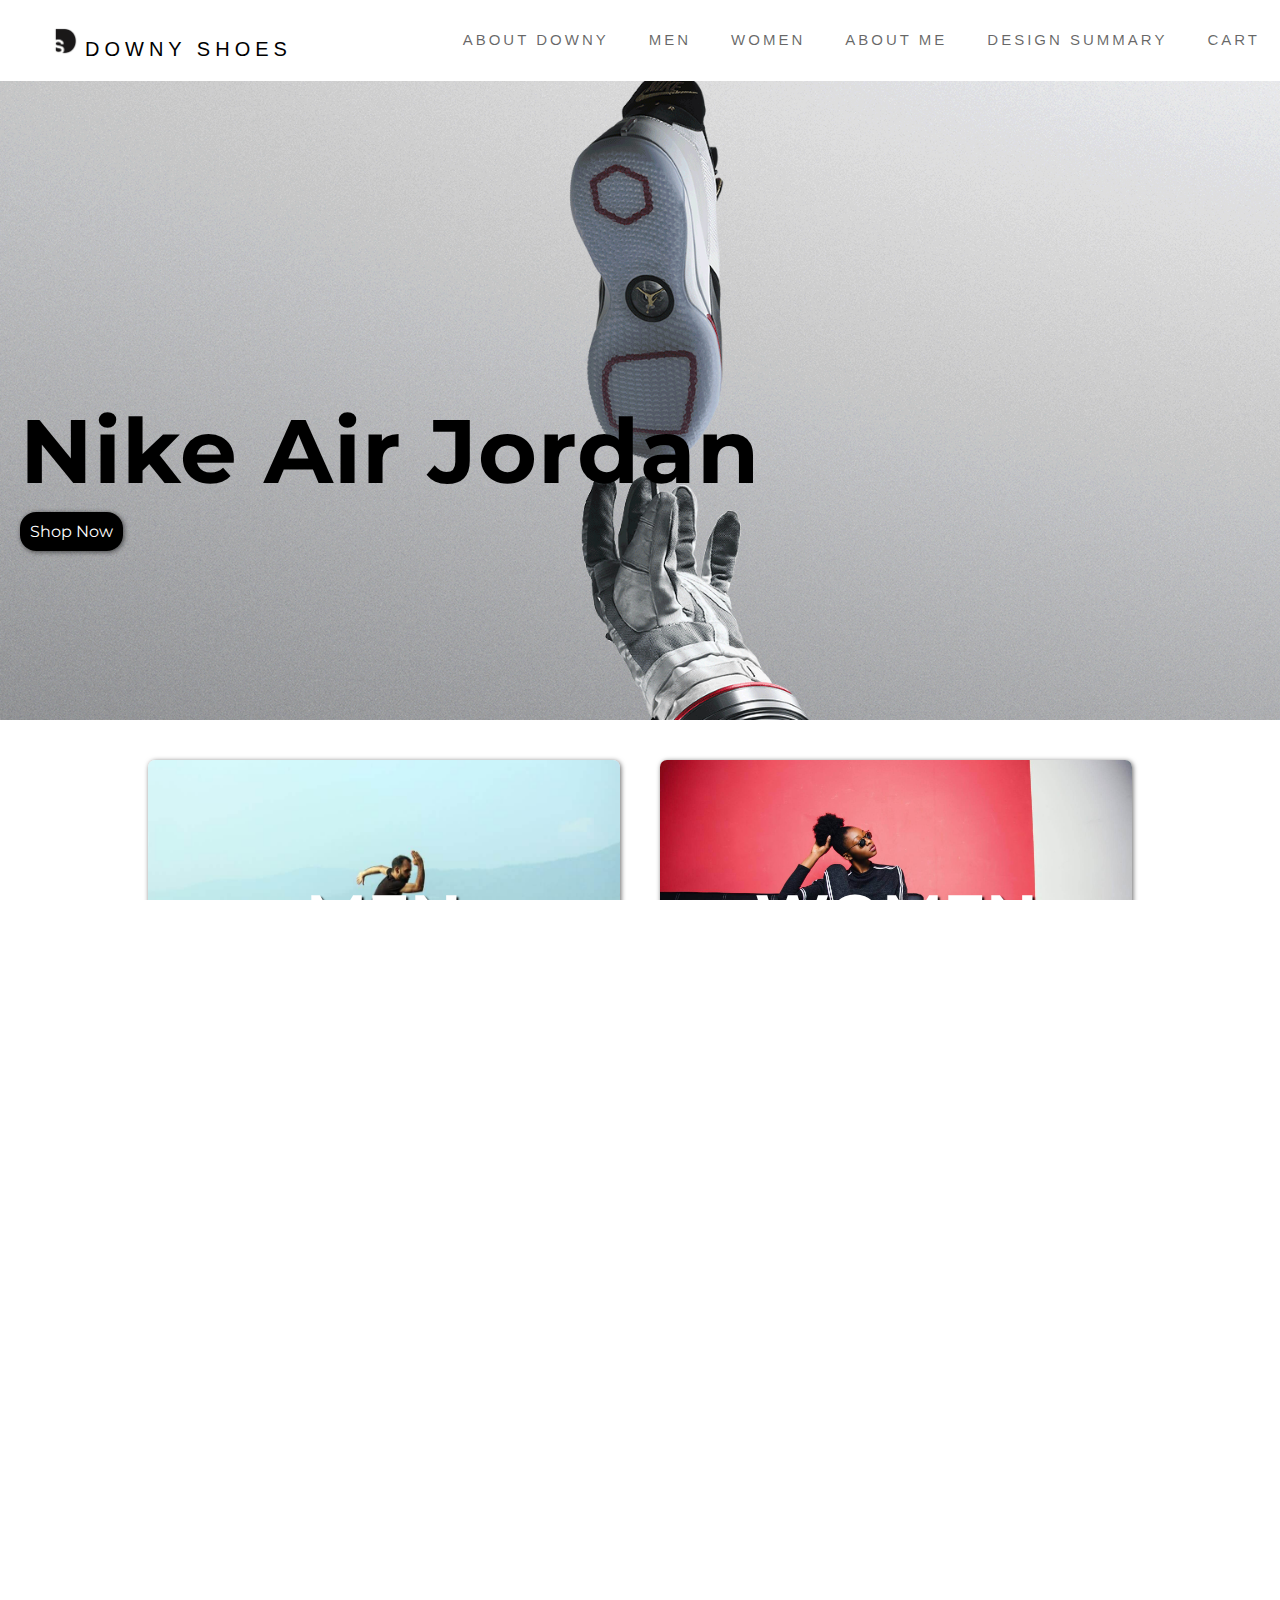
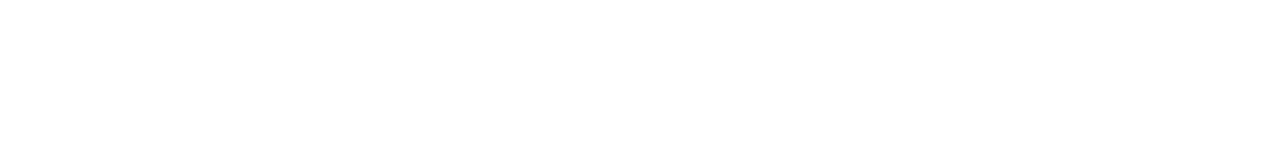
<file: index.html>
<!DOCTYPE html>
<html lang="en">
  <head>
    <meta charset="UTF-8" />
    <meta name="viewport" content="width=device-width, initial-scale=1.0" />
    <meta http-equiv="X-UA-Compatible" content="ie=edge" />
    <title>Downy Shoes</title>
    <link rel="shortcut icon" type="image/x-icon" href="Images/img-DS.png" />
    <link rel="stylesheet" href="style.css" />
    <link rel="stylesheet" href="css/navbar.css" />
    <link
      href="https://fonts.googleapis.com/css?family=Montserrat:400,700&display=swap"
      rel="stylesheet"
    />
    <link rel="stylesheet" href="./css/preloader.css" />
    <link
      rel="stylesheet"
      href="https://use.fontawesome.com/releases/v5.6.3/css/all.css"
      integrity="sha384-UHRtZLI+pbxtHCWp1t77Bi1L4ZtiqrqD80Kn4Z8NTSRyMA2Fd33n5dQ8lWUE00s/"
      crossorigin="anonymous"
    />
    <script src="https://ajax.googleapis.com/ajax/libs/jquery/2.2.4/jquery.min.js"></script>
    <script src="./js/preloader.js"></script>
  </head>

  <body>
    <div class="se-pre-con"></div>
    <header id="home">
      <nav>
        <ul>
          <li class="primary-nav">
            <img src="Images/img-DS.png" alt="logo" />
            <a href="#home">DOWNY SHOES</a>
          </li>
          <li class="secondary-nav">
            <a href="HTML/checkout.html">
              <i class="fas fa-shopping-cart"></i> CART
            </a>
          </li>
          <li class="secondary-nav">
            <a href="./HTML/features.html">DESIGN SUMMARY</a>
          </li>
          <li class="secondary-nav">
            <a href="./HTML/about-me.html">ABOUT ME</a>
          </li>

          <li class="secondary-nav"><a href="HTML/women.html">WOMEN</a></li>
          <li class="secondary-nav"><a href="HTML/men.html">MEN</a></li>
          <li class="secondary-nav">
            <a href="HTML/about-us.html">ABOUT DOWNY</a>
          </li>
        </ul>
      </nav>
      <div class="pxtext">
        <span class="border">
          Nike Air Jordan
        </span>
        <p><a href="HTML/men.html">Shop Now</a></p>
      </div>
    </header>
    <section>
      <div
        class="row"
        style="width: 80%;
      margin: 0 auto;"
      >
        <div class="col">
          <div class="overlay-image">
            <a href="HTML/men.html">
              <img class="image" src="./Images/img-men6.jpg" alt="Alt text" />
              <div class="normal">
                <div class="text">MEN</div>
              </div>
              <div class="hover">
                <img
                  class="image"
                  src="./Images/img-Nike12.jpg"
                  alt="Alt text hover"
                />
                <div class="text">MEN</div>
              </div>
            </a>
          </div>
        </div>
        <div class="col">
          <div class="overlay-image">
            <a href="HTML/women.html">
              <img
                class="image"
                src="./Images/img-women5.jpeg"
                alt="Alt text"
              />
              <div class="normal">
                <div class="text">WOMEN</div>
              </div>
              <div class="hover">
                <img
                  class="image"
                  src="./Images/img-women6.jpeg"
                  alt="Alt text hover"
                />
                <div class="text">WOMEN</div>
              </div>
            </a>
          </div>
        </div>
      </div>
    </section>
    <section class="preview">
      <h2 align="center">Best Sellers</h2>
      <div
        class="row"
        style="  width: 80%;
      margin: 0 auto;"
      >
        <figure class="item">
          <a href="HTML/info.html">
            <img src="./Images/img-Nike1.jpg" alt="" width="100%" />
            <figcaption>Nike Run +</figcaption>
          </a>
        </figure>
        <figure class="item">
          <a href="HTML/info.html">
            <img src="./Images/img-Nike3.jpg" alt="" width="100%" />
            <figcaption>Nike Air Blue</figcaption>
          </a>
        </figure>
        <figure class="item">
          <a href="HTML/info.html">
            <img src="./Images/img-Nike5.jpg" width="100%" />
            <figcaption>Casual Nike</figcaption>
          </a>
        </figure>
        <figure class="item">
          <a href="HTML/info.html">
            <img src="./Images/img-Nike10.jpg" alt="" width="100%" />
            <figcaption>Nike Air Orange</figcaption>
          </a>
        </figure>
      </div>
    </section>

    <h3 style="text-align: center">
      <a href="./HTML/survey.html">Click here to take a quick survey</a>
    </h3>

    <footer>
      <div class="row foot">
        <div class="col">
          <h1>Downy Shoes</h1>
          <p>
            Official <a href="https://www.nike.com/xf/en_gb/">Nike</a> Partner
          </p>
        </div>
        <div class="col">
          <h2>Links</h2>
          <ul>
            <li><a href="./HTML/shop.html">Catalog</a></li>

            <li><a href="./HTML/Contact-us.html">Contact us</a></li>
            <li><a href="./HTML/survey.html">Take a survey</a></li>
            <li>
              <a href="./HTML/terms-and-conditions.html"
                >Terms and conditions</a
              >
            </li>
            <li>
              <a href="./HTML/refund-policy.html">Refund Policy</a>
            </li>
          </ul>
        </div>
        <div class="col">
          <h2>
            Copyright <sup>©</sup>
            <a href="https://www.codepen.io/jeetg57" target="_blank"
              >Jeet Gohil</a
            >
          </h2>
        </div>
      </div>
    </footer>
    <footer id="footer-social">
      <ul class="row foot-icons" style="list-style-type: none;">
        <li>
          <a href="https://twitter.com/JeetGohil_" target="_blank">
            <i class="fab fa-twitter fa-3x"></i>
          </a>
        </li>
        <li>
          <a href="https://www.facebook.com/MarioJT99" target="_blank">
            <i class="fab fa-facebook fa-3x"></i>
          </a>
        </li>
        <li>
          <a href="https://www.codepen.io/jeetg57" target="_blank">
            <i class="fab fa-codepen fa-3x"></i>
          </a>
        </li>
        <li>
          <a href="https://github.com/Jeetg57" target="_blank">
            <i class="fab fa-github fa-3x"></i>
          </a>
        </li>
      </ul>
    </footer>
  </body>
</html>
</file>
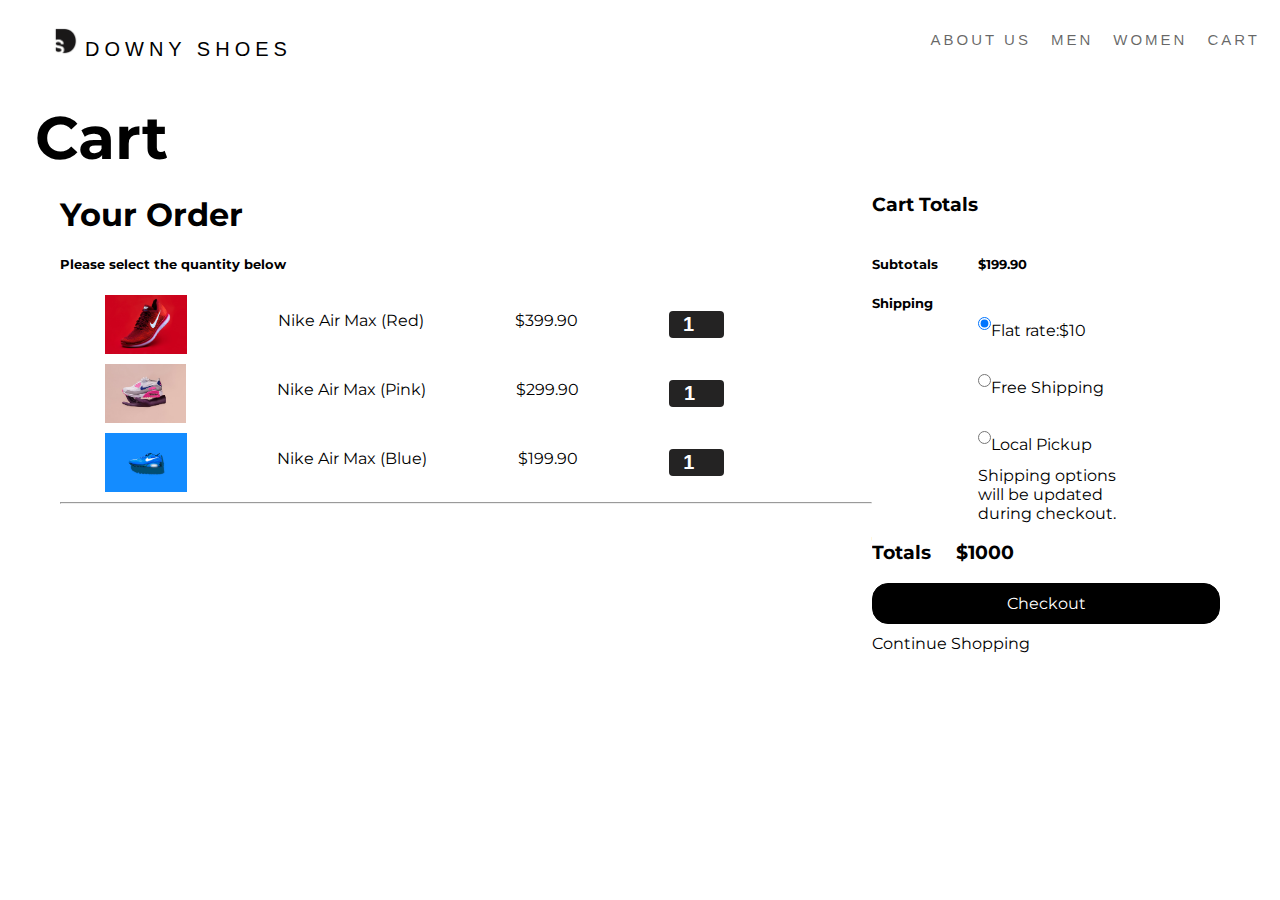
<file: HTML/checkout.html>
<!DOCTYPE html>
<html lang="en">
  <head>
    <meta charset="UTF-8" />
    <meta name="viewport" content="width=device-width, initial-scale=1.0" />
    <link rel="shortcut icon" type="image/x-icon" href="../Images/img-DS.png" />
    <meta http-equiv="X-UA-Compatible" content="ie=edge" />
    <title>Checkout</title>
    <link rel="stylesheet" href="../css/checkout.css" />
    <link
      href="https://fonts.googleapis.com/css?family=Montserrat:400,700&display=swap"
      rel="stylesheet"
    />
    <link rel="stylesheet" href="../css/preloader.css" />
    <link
      rel="stylesheet"
      href="https://use.fontawesome.com/releases/v5.6.3/css/all.css"
      integrity="sha384-UHRtZLI+pbxtHCWp1t77Bi1L4ZtiqrqD80Kn4Z8NTSRyMA2Fd33n5dQ8lWUE00s/"
      crossorigin="anonymous"
    />
    <script src="https://ajax.googleapis.com/ajax/libs/jquery/2.2.4/jquery.min.js"></script>
    <script src="../js/preloader.js"></script>
    <script src="../js/deleteItems.js"></script>
  </head>

  <body>
    <div class="se-pre-con"></div>
    <header>
      <nav>
        <ul>
          <li class="primary-nav">
            <img src="../Images/img-DS.png" alt="logo" />
            <a href="../index.html">DOWNY SHOES</a>
          </li>
          <li class="secondary-nav">
            <a href="../HTML/checkout.html">
              <i class="fas fa-shopping-cart"></i> CART
            </a>
          </li>
          <li class="secondary-nav"><a href="../HTML/women.html">WOMEN</a></li>
          <li class="secondary-nav"><a href="../HTML/men.html">MEN</a></li>
          <li class="secondary-nav">
            <a href="../HTML/about-us.html">ABOUT US</a>
          </li>
        </ul>
      </nav>
    </header>
    <section>
      <h1>Cart</h1>
      <div class="row">
        <div class="column">
          <h1>Your Order</h1>
          <h5>Please select the quantity below</h5>
          <div class="cart-item" id="item">
            <img src="../Images/img-Nike1.jpg" alt="" />
            <p>Nike Air Max (Red)</p>
            <p>$399.90</p>
            <input
              type="number"
              name="quantity"
              id="no-of-items"
              value="1"
              min="1"
              max="6"
              step="1"
            />
            <button id="remove" class="remove">
              <i class="fas fa-trash fa-2x"></i>
            </button>
          </div>
          <div class="cart-item" id="item1">
            <img src="../Images/img-Nike4.jpg" alt="" />
            <p>Nike Air Max (Pink)</p>
            <p>$299.90</p>
            <input
              type="number"
              name="quantity"
              id="no-of-items"
              value="1"
              min="1"
              max="6"
              step="1"
            />
            <button id="remove2" class="remove">
              <i class="fas fa-trash fa-2x"></i>
            </button>
          </div>
          <div class="cart-item" id="item2">
            <img src="../Images/img-Nike3.jpg" alt="" />
            <p>Nike Air Max (Blue)</p>
            <p>$199.90</p>
            <input
              type="number"
              name="quantity"
              id="no-of-items"
              value="1"
              min="1"
              max="6"
              step="1"
            />
            <button id="remove3" class="remove">
              <i class="fas fa-trash fa-2x"></i>
            </button>
          </div>
          <hr />
        </div>
        <div class="column2">
          <h3>Cart Totals</h3>
          <div class="row1">
            <div class="col">
              <h5>Subtotals</h5>
              <h5>Shipping</h5>
            </div>
            <div class="col">
              <h5>$199.90</h5>
              <div class="wrapper">
                <span>
                  <input type="radio" name="shipping" id="" checked />Flat
                  rate:$10
                </span>
                <span>
                  <input type="radio" name="shipping" id="" />Free Shipping
                  <br />
                </span>
                <span>
                  <input type="radio" name="shipping" id="" />Local Pickup
                </span>
                <span
                  >Shipping options <br />
                  will be updated <br />during checkout.</span
                >
              </div>
            </div>
          </div>
          <h3>Totals &nbsp; &nbsp; $1000</h3>
          <div class="buttons">
            <a class="button-checkout" href="confirmation.html">Checkout</a>
            <a class="cancel" href="../HTML/men.html">Continue Shopping</a>
          </div>
        </div>
      </div>
    </section>
  </body>
</html>
</file>
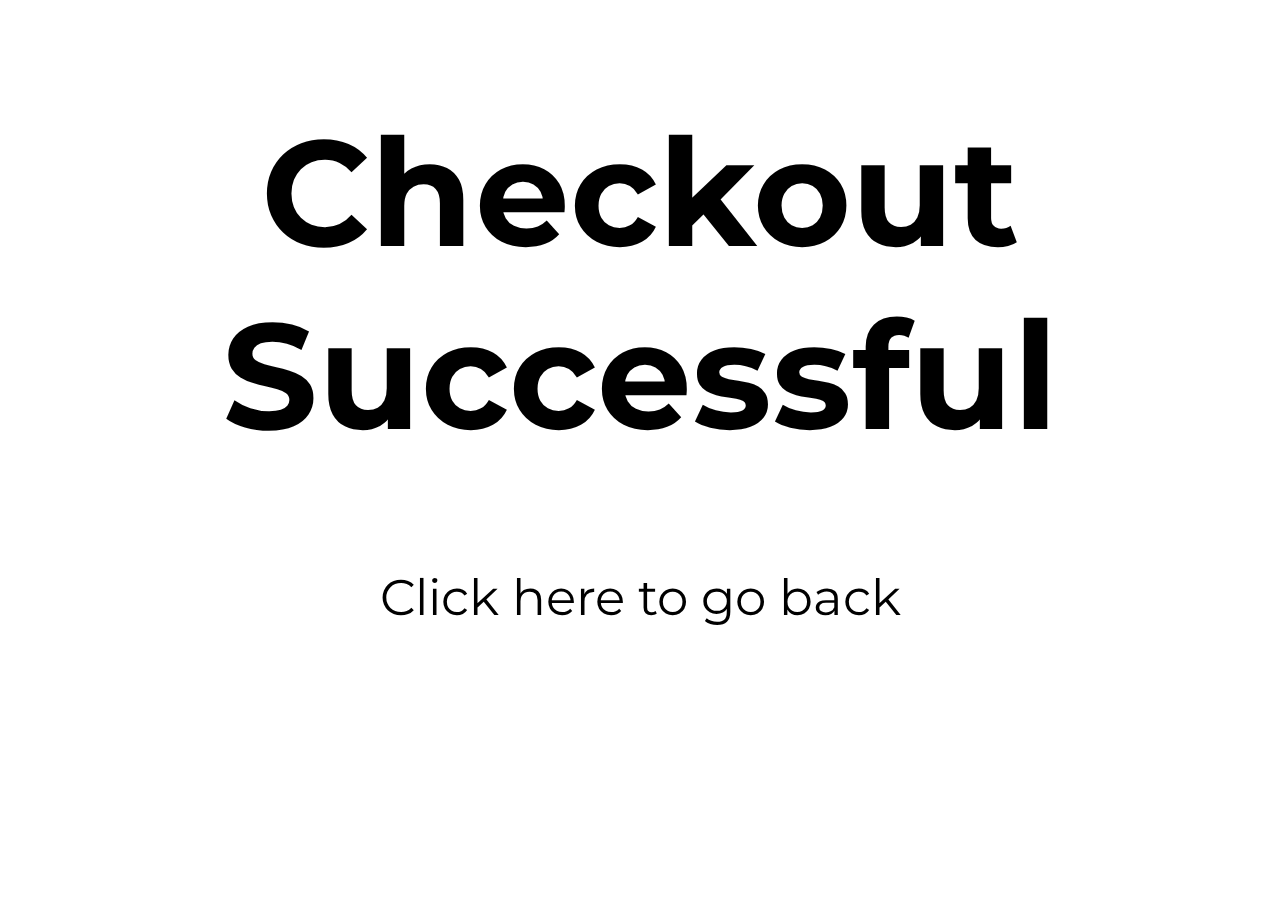
<file: HTML/confirmation.html>
﻿<!DOCTYPE html>
<html lang="en">
  <head>
    <meta charset="UTF-8" />
    <meta name="viewport" content="width=device-width, initial-scale=1.0" />
    <link rel="shortcut icon" type="image/x-icon" href="../Images/img-DS.png" />
    <meta http-equiv="X-UA-Compatible" content="ie=edge" />
    <link
      href="https://fonts.googleapis.com/css?family=Montserrat:400,700&display=swap"
      rel="stylesheet"
    />
    <title>Downy Shoes</title>
  </head>
  <style>
    h1 {
      font-family: "Montserrat";
      font-size: 150px;
      text-align: center;
    }
    p {
      text-align: center;
    }
    a {
      font-family: "Montserrat";
      text-decoration: none;
      color: black;
      font-size: 50px;
    }
    a:hover {
      color: paleturquoise;
    }
  </style>
  <body>
    <h1>Checkout Successful</h1>
    <p><a href="../index.html">Click here to go back</a></p>
  </body>
</html>
</file>
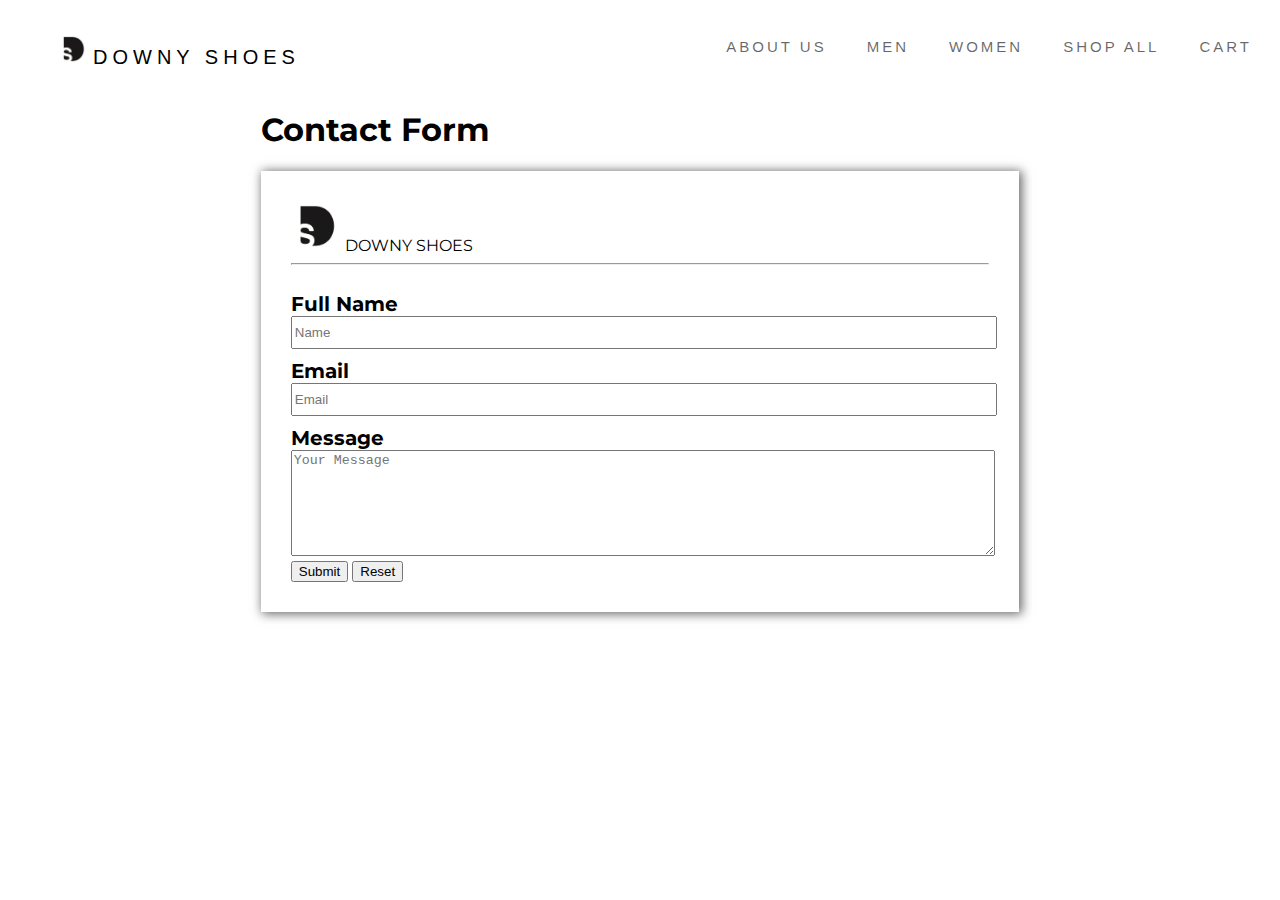
<file: HTML/contact us.html>
<!DOCTYPE html>
<html lang="en">
  <head>
    <meta charset="UTF-8" />
    <meta name="viewport" content="width=device-width, initial-scale=1.0" />
    <link rel="shortcut icon" type="image/x-icon" href="../Images/img-DS.png" />
    <meta http-equiv="X-UA-Compatible" content="ie=edge" />
    <title>Contact us</title>
    <link
      href="https://fonts.googleapis.com/css?family=Montserrat:400,700&display=swap"
      rel="stylesheet"
    />
    <link rel="stylesheet" href="../css/navbar.css" />
  </head>
  <style>
    section {
      margin: 0% 20%;
      height: 100%;
      font-family: "Montserrat";
    }

    input,
    label {
      display: block;
      width: 100%;
    }
    label {
      font-weight: bold;
      font-size: 20px;
    }
    textarea {
      max-width: 100%;
      width: 100%;
      height: 100px;
    }
    form {
      padding: 30px;
      box-shadow: 2px 1px 10px 1px rgba(0, 0, 0, 0.6);
    }
    input {
      height: 25px;
      padding: 2px;
      margin-bottom: 10px;
    }
    nav {
      position: relative;
    }
  </style>
  <body>
    <nav>
      <ul>
        <li class="primary-nav">
          <img src="../Images/img-DS.png" alt="logo" />
          <a href="../index.html">DOWNY SHOES</a>
        </li>
        <li class="secondary-nav">
          <a href="../HTML/checkout.html">
            <i class="fas fa-shopping-cart"></i> CART
          </a>
        </li>
        <li class="secondary-nav"><a href="../HTML/shop.html">SHOP ALL</a></li>
        <li class="secondary-nav"><a href="../HTML/women.html">WOMEN</a></li>
        <li class="secondary-nav"><a href="../HTML/men.html">MEN</a></li>
        <li class="secondary-nav">
          <a href="../HTML/about-us.html">ABOUT US</a>
        </li>
      </ul>
    </nav>
    <section>
      <h1>Contact Form</h1>
      <form action="">
        <span>
          <img src="../Images/img-DS.png" alt="Downy logo" height="50px" />
          DOWNY SHOES</span
        >
        <hr />
        <br />
        <label for="Name"
          >Full Name
          <input type="text" name="" id="" placeholder="Name" required
        /></label>
        <label for="Email"
          >Email <input type="email" name="" id="" placeholder="Email" required
        /></label>
        <label for="Message"
          >Message<textarea
            name="Message"
            id=""
            cols=""
            placeholder="Your Message"
            required
          ></textarea
        ></label>
        <button type="submit">Submit</button>
        <button type="reset">Reset</button>
      </form>
    </section>
  </body>
</html>
</file>
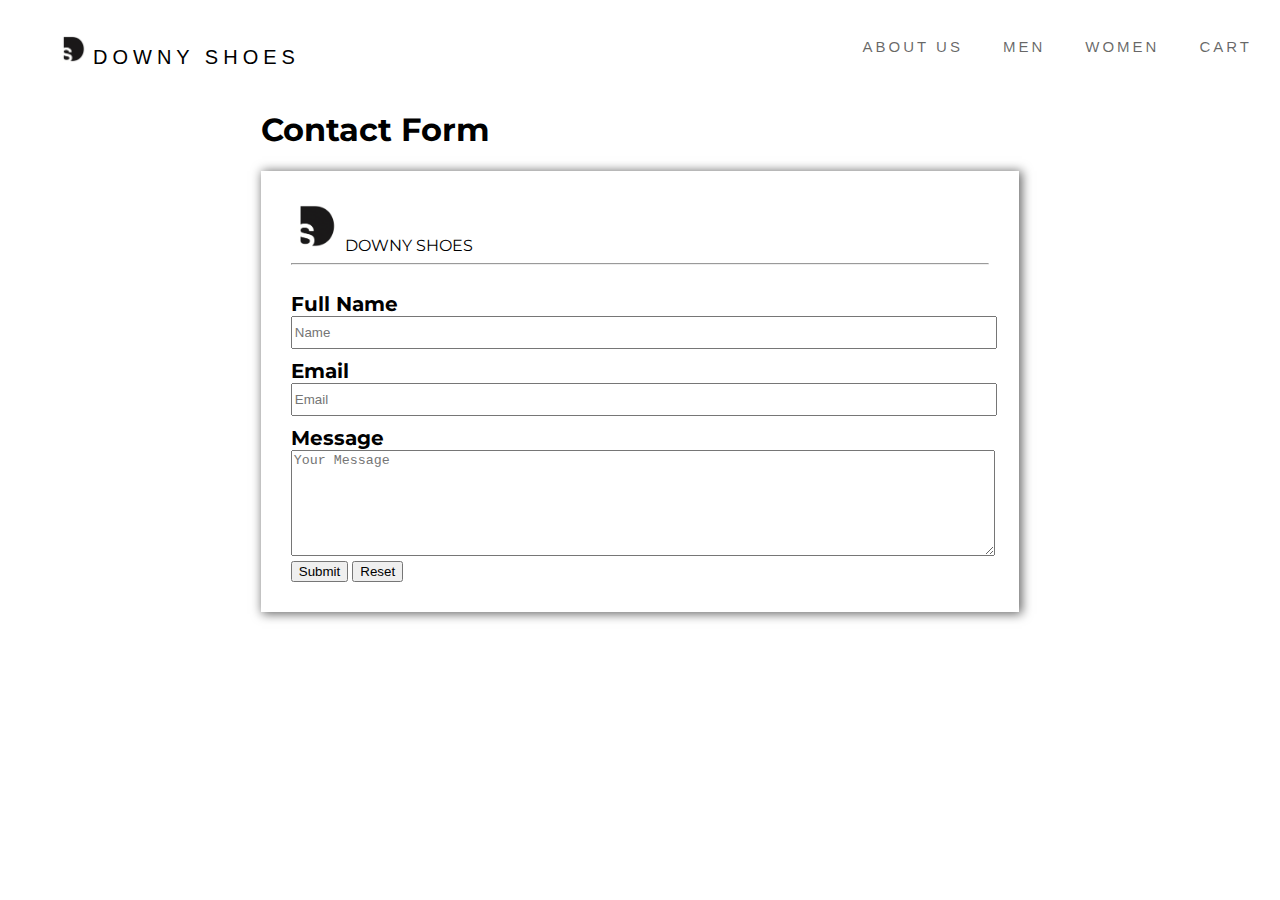
<file: HTML/contact-us.html>
<!DOCTYPE html>
<html lang="en">
  <head>
    <meta charset="UTF-8" />
    <meta name="viewport" content="width=device-width, initial-scale=1.0" />
    <link rel="shortcut icon" type="image/x-icon" href="../Images/img-DS.png" />
    <meta http-equiv="X-UA-Compatible" content="ie=edge" />
    <title>Contact us</title>
    <link
      href="https://fonts.googleapis.com/css?family=Montserrat:400,700&display=swap"
      rel="stylesheet"
    />
    <link rel="stylesheet" href="../css/navbar.css" />
    <link rel="stylesheet" href="../css/preloader.css" />
    <link
      rel="stylesheet"
      href="https://use.fontawesome.com/releases/v5.6.3/css/all.css"
      integrity="sha384-UHRtZLI+pbxtHCWp1t77Bi1L4ZtiqrqD80Kn4Z8NTSRyMA2Fd33n5dQ8lWUE00s/"
      crossorigin="anonymous"
    />
    <script src="https://ajax.googleapis.com/ajax/libs/jquery/2.2.4/jquery.min.js"></script>
    <script src="../js/preloader.js"></script>
  </head>
  <style>
    section {
      margin: 0% 20%;
      height: 100%;
      font-family: "Montserrat";
    }

    input,
    label {
      display: block;
      width: 100%;
    }
    label {
      font-weight: bold;
      font-size: 20px;
    }
    textarea {
      max-width: 100%;
      width: 100%;
      height: 100px;
    }
    form {
      padding: 30px;
      box-shadow: 2px 1px 10px 1px rgba(0, 0, 0, 0.6);
    }
    input {
      height: 25px;
      padding: 2px;
      margin-bottom: 10px;
    }
    nav {
      position: relative;
    }
  </style>
  <body>
    <div class="se-pre-con"></div>
    <nav>
      <ul>
        <li class="primary-nav">
          <img src="../Images/img-DS.png" alt="logo" />
          <a href="../index.html">DOWNY SHOES</a>
        </li>
        <li class="secondary-nav">
          <a href="../HTML/checkout.html">
            <i class="fas fa-shopping-cart"></i> CART
          </a>
        </li>
        <li class="secondary-nav"><a href="../HTML/women.html">WOMEN</a></li>
        <li class="secondary-nav"><a href="../HTML/men.html">MEN</a></li>
        <li class="secondary-nav">
          <a href="../HTML/about-us.html">ABOUT US</a>
        </li>
      </ul>
    </nav>
    <section>
      <h1>Contact Form</h1>
      <form action="">
        <span>
          <img src="../Images/img-DS.png" alt="Downy logo" height="50px" />
          DOWNY SHOES</span
        >
        <hr />
        <br />
        <label for="Name"
          >Full Name
          <input type="text" name="" id="" placeholder="Name" required
        /></label>
        <label for="Email"
          >Email <input type="email" name="" id="" placeholder="Email" required
        /></label>
        <label for="Message"
          >Message<textarea
            name="Message"
            id=""
            cols=""
            placeholder="Your Message"
            required
          ></textarea
        ></label>
        <button type="submit">Submit</button>
        <button type="reset">Reset</button>
      </form>
    </section>
  </body>
</html>
</file>
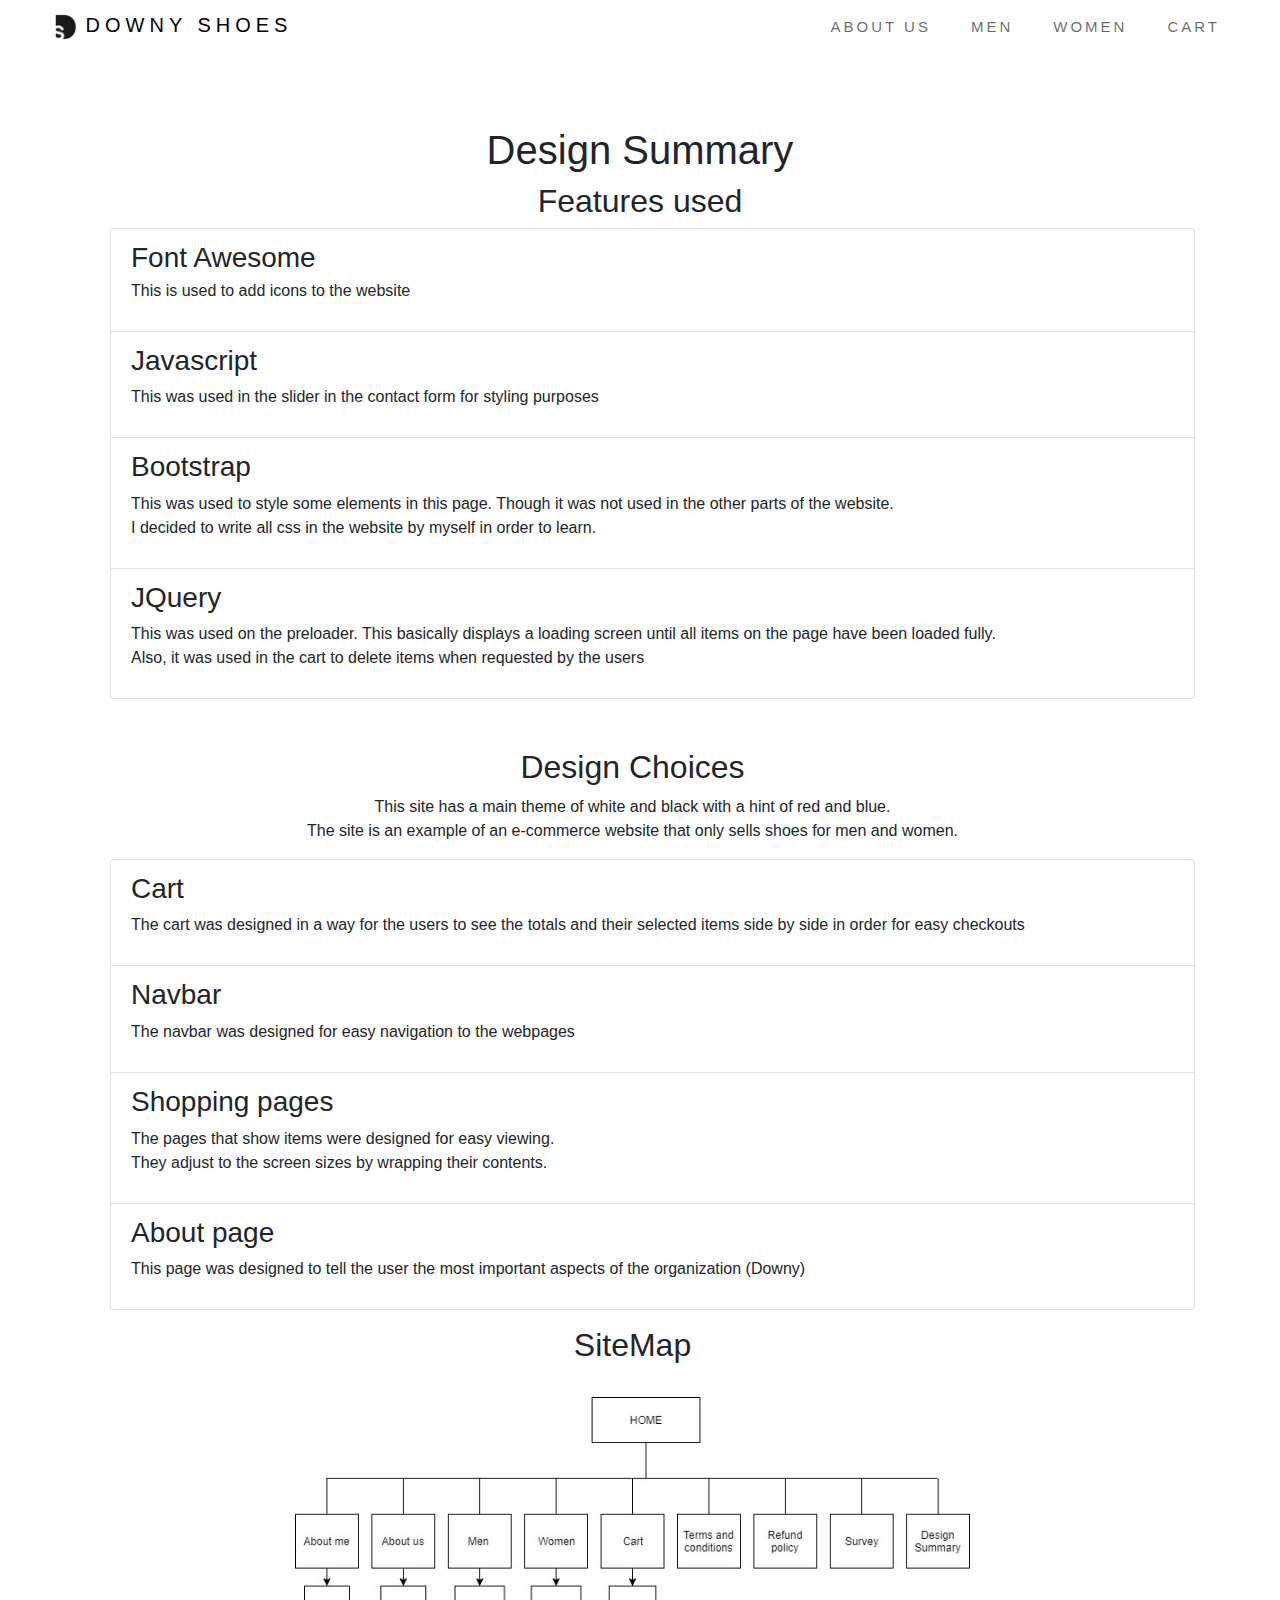
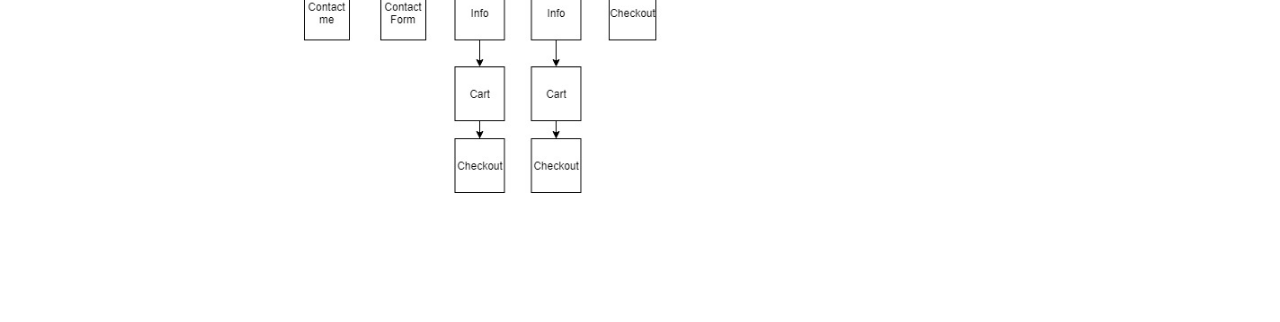
<file: HTML/features.html>
<!DOCTYPE html>
<html lang="en">
  <head>
    <meta charset="UTF-8" />
    <meta name="viewport" content="width=device-width, initial-scale=1.0" />
    <meta http-equiv="X-UA-Compatible" content="ie=edge" />
    <title>Design Summary</title>
    <link
      rel="stylesheet"
      href="https://stackpath.bootstrapcdn.com/bootstrap/4.3.1/css/bootstrap.min.css"
    />
    <link rel="stylesheet" href="../css/preloader.css" />
    <link
      rel="stylesheet"
      href="https://use.fontawesome.com/releases/v5.6.3/css/all.css"
      integrity="sha384-UHRtZLI+pbxtHCWp1t77Bi1L4ZtiqrqD80Kn4Z8NTSRyMA2Fd33n5dQ8lWUE00s/"
      crossorigin="anonymous"
    />
    <script src="https://ajax.googleapis.com/ajax/libs/jquery/2.2.4/jquery.min.js"></script>
    <script src="../js/preloader.js"></script>
    <link rel="stylesheet" href="../css/navbar.css">
  </head>
  <style>
    .jumbotron {
      background: white;
    }
    nav{
      position: relative;
      width: 100% !important;
    }
  </style>
  <body>
  <div class="se-pre-con"></div>
  <nav>
      <ul>
        <li class="primary-nav">
          <img src="../Images/img-DS.png" alt="logo" />
          <a href="../index.html">DOWNY SHOES</a>
        </li>
        <li class="secondary-nav">
          <a href="../HTML/checkout.html">
            <i class="fas fa-shopping-cart"></i> CART
          </a>
        </li>
        <li class="secondary-nav"><a href="../HTML/women.html">WOMEN</a></li>
        <li class="secondary-nav"><a href="../HTML/men.html">MEN</a></li>
        <li class="secondary-nav">
          <a href="../HTML/about-us.html">ABOUT US</a>
        </li>
      </ul>
    </nav>
  <div class="jumbotron">
    <h1 class="text-center">Design Summary</h1>
    <h2 class="text-center">Features used</h2>
    <div class="list-group container">
      <ul>
        <li class="list-group-item">
          <h3 class="mb-1">Font Awesome</h3>
          <p>This is used to add icons to the website</p>
        </li>
        <li class="list-group-item">
          <h3>Javascript</h3>
          <p>This was used in the slider in the contact form for styling purposes</p>
        </li>
        <li class="list-group-item">
          <h3>Bootstrap</h3>
          <p>
            This was used to style some elements in this page. Though it was not
            used in the other parts of the website. <br />
            I decided to write all css in the website by myself in order to
            learn.
          </p>
        </li>
        <li class="list-group-item">
          <h3>JQuery</h3>
          <p>
            This was used on the preloader. This basically displays a loading
            screen until all items on the page have been loaded fully.
            <br>
            Also, it was used in the cart to delete items when requested by the users
          </p>
        </li>
      </ul>
      <hr />
      <h2 class="text-center">Design Choices</h2>
      <p class="text-center">
        This site has a main theme of white and black with a hint of red and
        blue. <br />
        The site is an example of an e-commerce website that only sells shoes
        for men and women. </p>
        <div class="list-group">
        <ul>
          <li class="list-group-item">
            <h3>Cart</h3>
            <p>The cart was designed in a way for the users to see the totals and their selected items side by side in order for easy checkouts</p></li>
          <li class="list-group-item"><h3>Navbar</h3><p>The navbar was designed for easy navigation to the webpages</p></li>
          <li class="list-group-item"><h3>Shopping pages</h3><p> The pages that show items were designed for easy viewing. <br> They adjust to the screen sizes by wrapping their contents.</p></li>
          <li class="list-group-item"><h3>About page</h3><p>This page was designed to tell the user the most important aspects of the organization (Downy)</p></li>
        </ul>
     
      </div>
      <h2 class="text-center">SiteMap</h2>
      <br />
      <img src="../Images/Sitemap.jpg" alt="sitemap"  style="object-fit: contain; margin: 0 auto;" width="60%" />
      <hr />
    </div>
  </body>
</html>
</file>
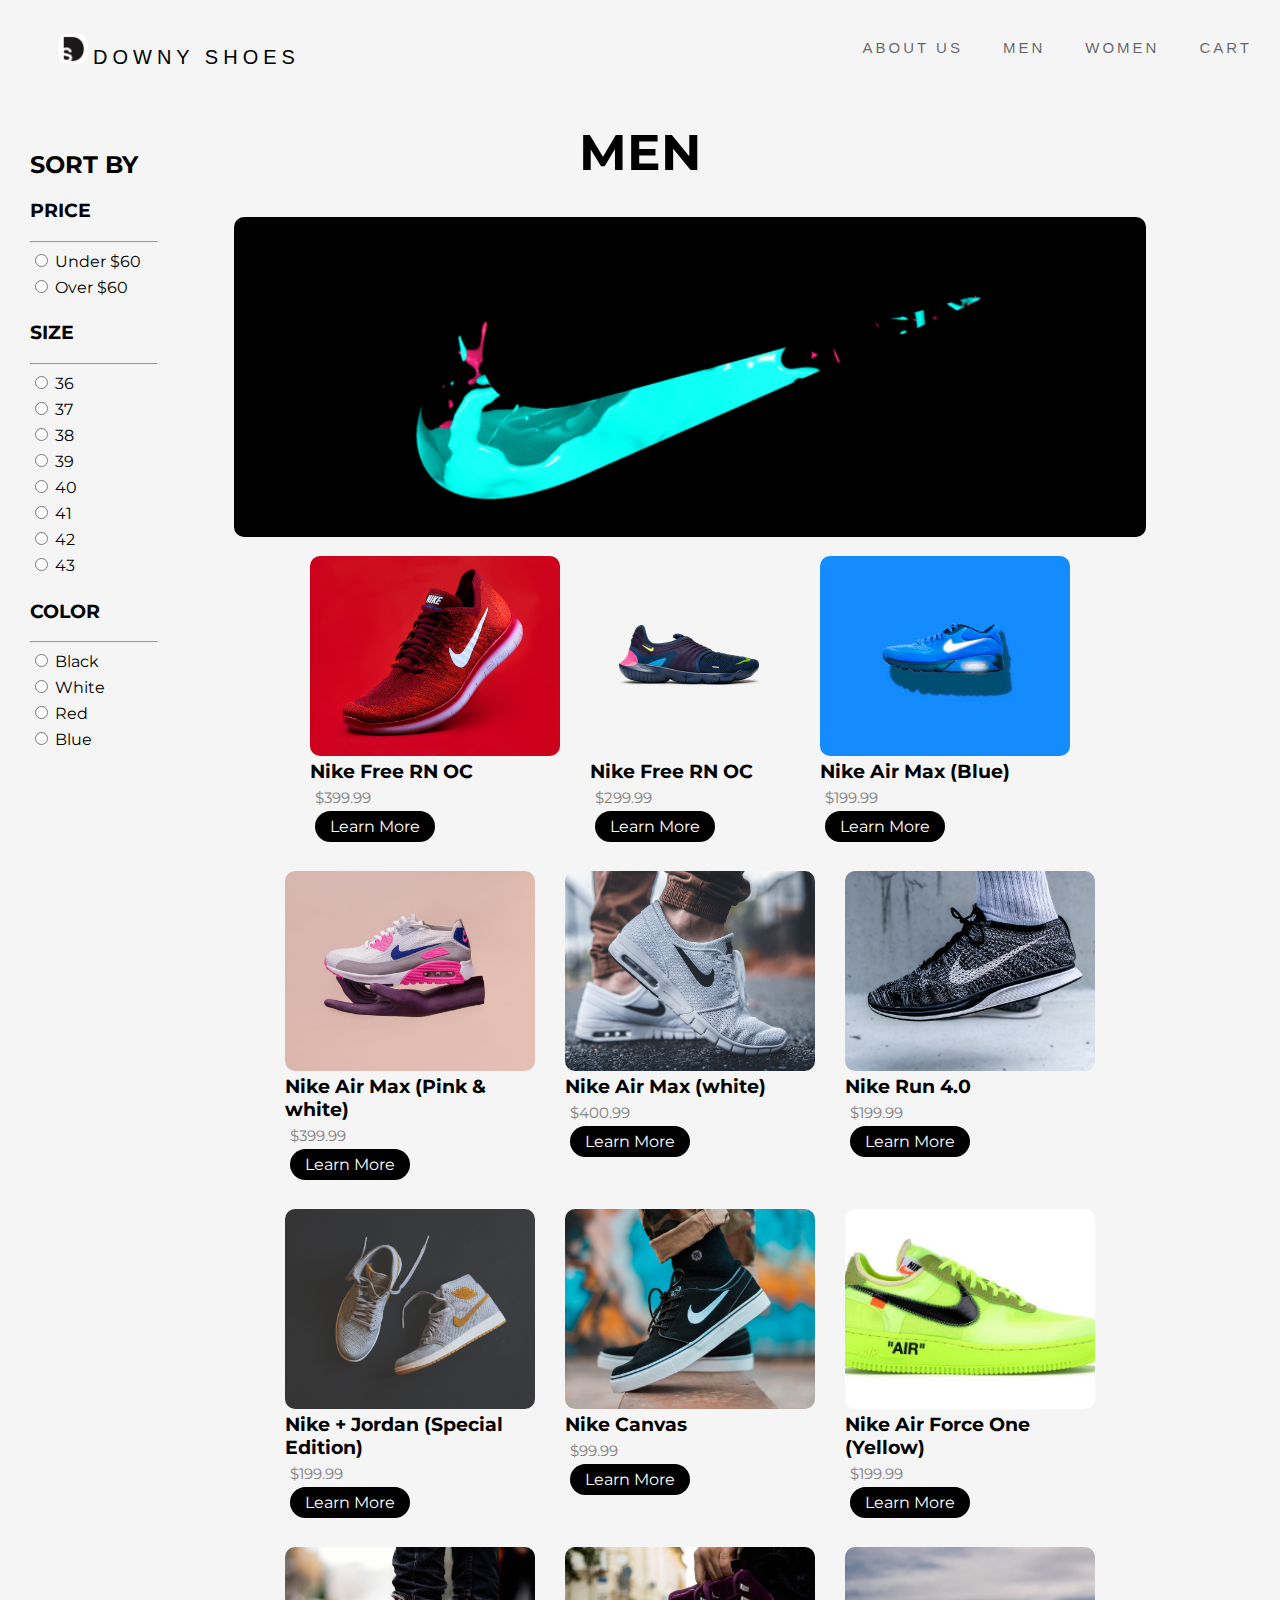
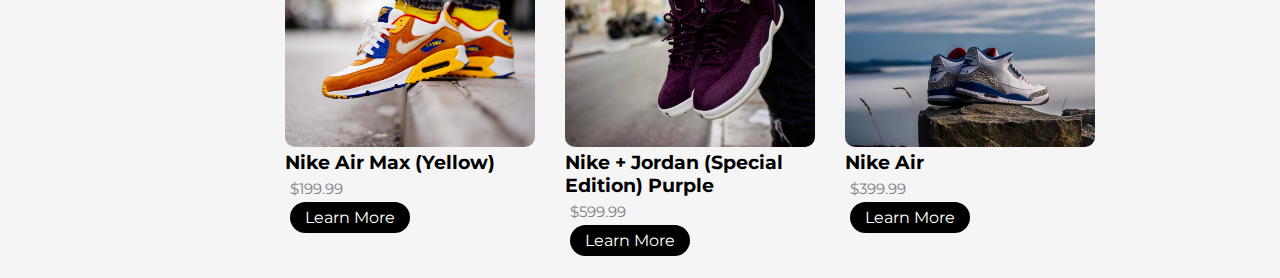
<file: HTML/men.html>
<!DOCTYPE html>
<html lang="en">
  <head>
    <meta charset="UTF-8" />
    <meta name="viewport" content="width=device-width, initial-scale=1.0" />
    <link rel="shortcut icon" type="image/x-icon" href="../Images/img-DS.png" />
    <meta http-equiv="X-UA-Compatible" content="ie=edge" />
    <title>Mens</title>
    <link rel="stylesheet" href="../css/men.css" />
    <link
      href="https://fonts.googleapis.com/css?family=Montserrat:400,700&display=swap"
      rel="stylesheet"
    />
    <link rel="stylesheet" href = "../css/navbar.css">
    <link
      rel="stylesheet"
      href="https://use.fontawesome.com/releases/v5.6.3/css/all.css"
      integrity="sha384-UHRtZLI+pbxtHCWp1t77Bi1L4ZtiqrqD80Kn4Z8NTSRyMA2Fd33n5dQ8lWUE00s/"
      crossorigin="anonymous"
    />
  </head>
  <body>
      <nav>
          <ul>
            <li class="primary-nav">
              <img src="../Images/img-DS.png" alt="logo" />
              <a href="../index.html">DOWNY SHOES</a>
            </li>
            <li class="secondary-nav">
              <a href="../HTML/checkout.html">
                <i class="fas fa-shopping-cart"></i> CART
              </a>
            </li>
            <li class="secondary-nav"><a href="../HTML/women.html">WOMEN</a></li>
            <li class="secondary-nav"><a href="../HTML/men.html">MEN</a></li>
            <li class="secondary-nav">
              <a href="../HTML/about-us.html">ABOUT US</a>
            </li>
          </ul>
        </nav>
    <section class="items">
      <h1>MEN</h1>
      <div class="row">
        <div class="col">
            <h2>SORT BY</h2>
          <h3>PRICE</h3>
          <hr />
          <input type="radio" name="price" id="" /> Under $60 <br />
          <input type="radio" name="price" id="" /> Over $60 <br />
          <h3>SIZE</h3>
          <hr />
          <input type="radio" name="size" id="" /> 36 <br />
          <input type="radio" name="size" id="" /> 37 <br />
          <input type="radio" name="size" id="" /> 38 <br />
          <input type="radio" name="size" id="" /> 39 <br />
          <input type="radio" name="size" id="" /> 40 <br />
          <input type="radio" name="size" id="" /> 41 <br />
          <input type="radio" name="size" id="" /> 42 <br />
          <input type="radio" name="size" id="" /> 43 <br />
          <h3>COLOR</h3>
          <hr />
          <input type="radio" name="color" id="" /> Black <br />
          <input type="radio" name="color" id="" /> White <br />
          <input type="radio" name="color" id="" /> Red <br />
          <input type="radio" name="color" id="" /> Blue <br />
        </div>
        <div class="col2">
          <img class="header-img" src="../Images/nike-zoom.gif" alt="" />
          <div class="items2">
        
                <div class="card">
                    <img src="../Images/img-Nike1.jpg" alt="Shoe" style="width:100%" data-src>
                    <h3>Nike Free RN OC</h3>
                    <p class="price">$399.99</p>
                    <p><a href="./info.html">Learn More</a></p>
                </div>
                <div class="card">
                    <img src="../Images/nike-6.jpg" alt="Shoe" style="width:100%">
                    <h3>Nike Free RN OC</h3>
                    <p class="price">$299.99</p>
                    <p><a href="./info.html">Learn More</a></p>
                </div>
                <div class="card">
                    <img src="../Images/img-Nike3.jpg" alt="Shoe" style="width:100%">
                    <h3>Nike Air Max (Blue)</h3>
                    <p class="price">$199.99</p>
                    <p><a href="./info.html">Learn More</a></p>
                </div>
                <div class="card">
                    <img src="../Images/img-Nike4.jpg" alt="Shoe" style="width:100%">
                    <h3>Nike Air Max (Pink & white)</h3>
                    <p class="price">$399.99</p>
                    <p><a href="info.html">Learn More </a></p>
                </div>
                <div class="card">
                    <img src="../Images/img-Nike5.jpg" alt="Shoe" style="width:100%">
                    <h3>Nike Air Max (white)</h3>
                    <p class="price">$400.99</p>
                    <p><a href="./info.html">Learn More</a></p>
                </div>
                <div class="card">
                    <img src="../Images/img-nike7.jpg" alt="Shoe" style="width:100%">
                    <h3>Nike Run 4.0</h3>
                    <p class="price">$199.99</p>
                    <p><a href="./info.html">Learn More</a></p>
                </div>
                <div class="card">
                    <img src="../Images/img-nike-jordan.jpg" alt="Shoe" style="width:100%">
                    <h3>Nike + Jordan (Special Edition)</h3>
                    <p class="price">$199.99</p>
                    <p><a href="./info.html">Learn More</a></p>
                </div>
                <div class="card">
                    <img src="../Images/img-nike-jays.jpg" alt="Shoe" style="width:100%">
                    <h3>Nike Canvas</h3>
                    <p class="price">$99.99</p>
                    <p><a href="./info.html">Learn More</a></p>
                </div>
                <div class="card">
                    <img src="../Images/img-Nike9.jpg" alt="Shoe" style="width:100%">
                    <h3>Nike Air Force One (Yellow)</h3>
                    <p class="price">$199.99</p>
                    <p><a href="./info.html">Learn More</a></p>
                </div>
                <div class="card">
                    <img src="../Images/img-Nike10.jpg"Shoe" style="width:100%">
                    <h3>Nike Air Max (Yellow)</h3>
                    <p class="price">$199.99</p>
                    <p><a href="./info.html">Learn More</a></p>
                </div>
                <div class="card">
                    <img src="../Images/img-Nike11.jpg" alt="Shoe" style="width:100%">
                    <h3>Nike + Jordan (Special Edition) Purple</h3>
                    <p class="price">$599.99</p>
                    <p><a href="./info.html">Learn More</a></p>
                </div>
                <div class="card">
                    <img src="../Images/img-Nike12.jpg" alt="Shoe" style="width:100%">
                    <h3>Nike Air</h3>
                    <p class="price">$399.99</p>
                    <p><a href="./info.html">Learn More</a></p>
                </div>
        </div>
      </div>
    </section>
  </body>
</html>
</file>
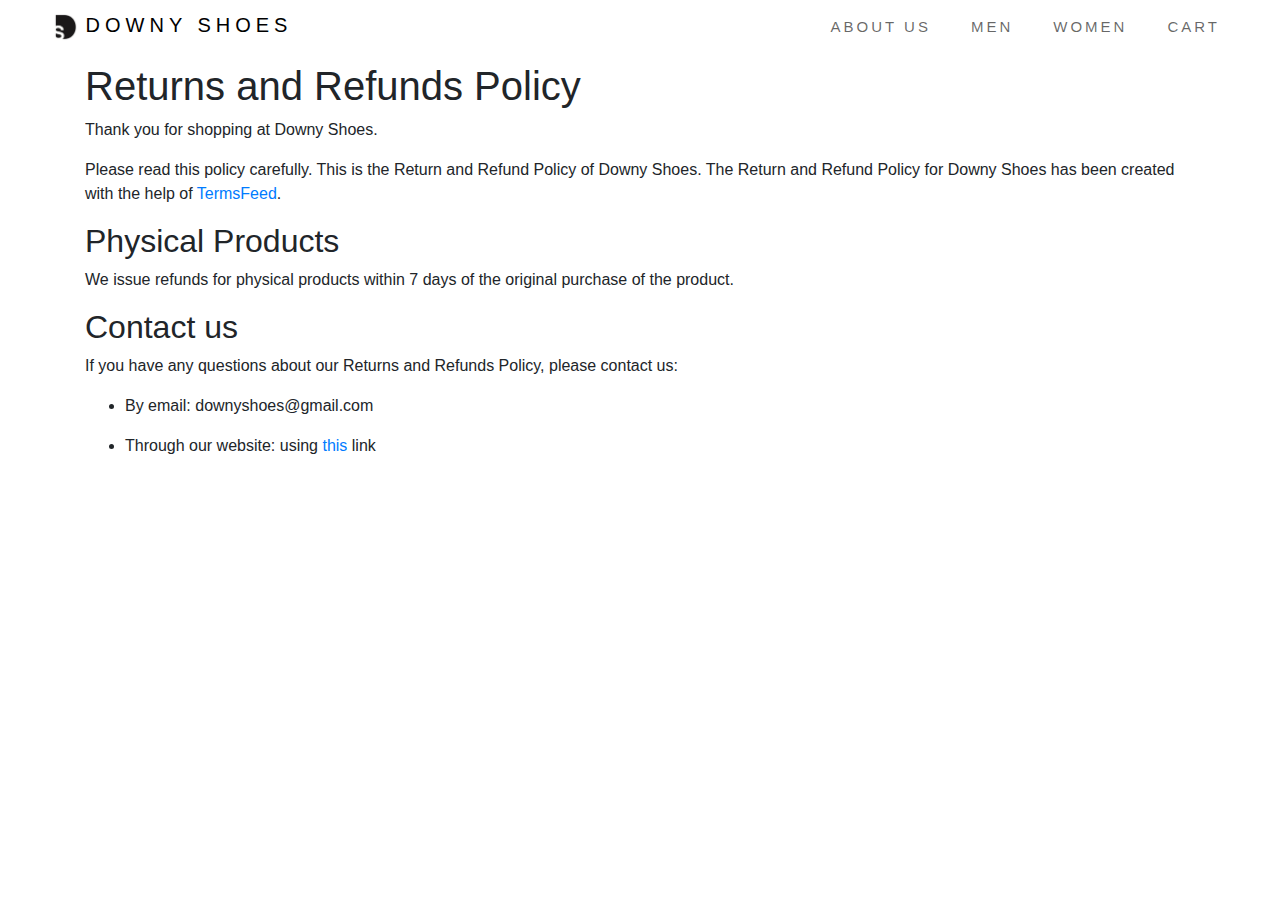
<file: HTML/refund-policy.html>
<!DOCTYPE html>
<html lang="en">
  <head>
    <meta charset="UTF-8" />
    <meta name="viewport" content="width=device-width, initial-scale=1.0" />
    <meta http-equiv="X-UA-Compatible" content="ie=edge" />
    <title>Refund Policy</title>
    <link
      rel="stylesheet"
      href="https://stackpath.bootstrapcdn.com/bootstrap/4.3.1/css/bootstrap.min.css"
    />
    <link rel="stylesheet" href="../css/navbar.css" />
  </head>
  <style>
    nav {
      position: relative;
    }
  </style>
  <body>
    <nav>
      <ul>
        <li class="primary-nav">
          <img src="../Images/img-DS.png" alt="logo" />
          <a href="../index.html">DOWNY SHOES</a>
        </li>
        <li class="secondary-nav">
          <a href="../HTML/checkout.html">
            <i class="fas fa-shopping-cart"></i> CART
          </a>
        </li>
        <li class="secondary-nav"><a href="../HTML/women.html">WOMEN</a></li>
        <li class="secondary-nav"><a href="../HTML/men.html">MEN</a></li>
        <li class="secondary-nav">
          <a href="../HTML/about-us.html">ABOUT US</a>
        </li>
      </ul>
    </nav>
    <div class="container">
      <h1>Returns and Refunds Policy</h1>
      <p>Thank you for shopping at Downy Shoes.</p>

      <p>
        Please read this policy carefully. This is the Return and Refund Policy
        of Downy Shoes. The Return and Refund Policy for Downy Shoes has been
        created with the help of
        <a href="https://www.termsfeed.com/">TermsFeed</a>.
      </p>

      <h2>Physical Products</h2>

      <p>
        We issue refunds for physical products within 7 days of the original
        purchase of the product.
      </p>

      <h2>Contact us</h2>

      <p>
        If you have any questions about our Returns and Refunds Policy, please
        contact us:
      </p>
      <ul>
        <li>
          <p>By email: downyshoes@gmail.com</p>
        </li>
        <li>
          <p>
            Through our website: using
            <a href="../HTML/contact-us.html">this</a> link
          </p>
        </li>
      </ul>
    </div>
  </body>
</html>
</file>
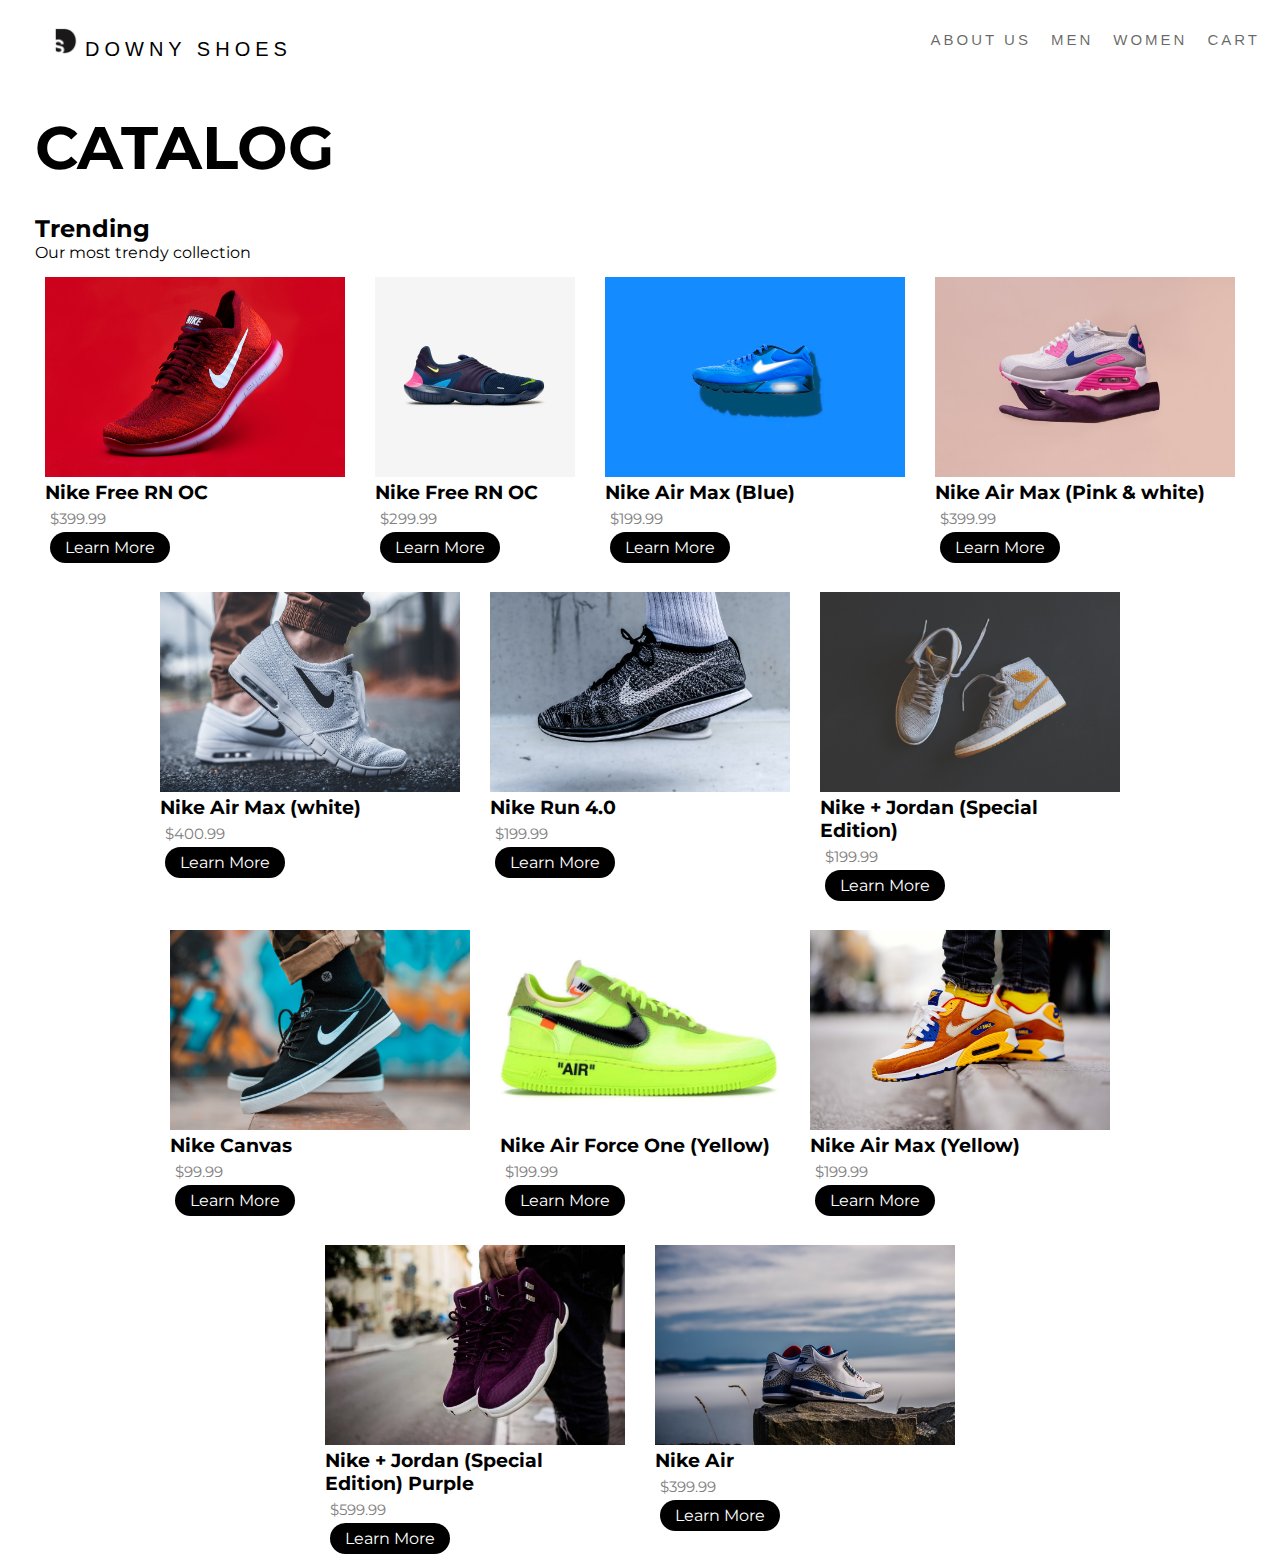
<file: HTML/shop.html>
<!DOCTYPE html>
<html lang="en">
  <head>
    <meta charset="UTF-8" />
    <meta name="viewport" content="width=device-width, initial-scale=1.0" />
    <meta http-equiv="X-UA-Compatible" content="ie=edge" />
    <link rel="shortcut icon" type="image/x-icon" href="../Images/img-DS.png" />
    <title>Downy Shoes</title>
    <link rel="stylesheet" href="../css/shop.css" />
    <link
      href="https://fonts.googleapis.com/css?family=Montserrat:400,700&display=swap"
      rel="stylesheet"
    />
    <link rel="stylesheet" href="../css/preloader.css" />
    <link
      rel="stylesheet"
      href="https://use.fontawesome.com/releases/v5.6.3/css/all.css"
      integrity="sha384-UHRtZLI+pbxtHCWp1t77Bi1L4ZtiqrqD80Kn4Z8NTSRyMA2Fd33n5dQ8lWUE00s/"
      crossorigin="anonymous"
    />
    <script src="https://ajax.googleapis.com/ajax/libs/jquery/2.2.4/jquery.min.js"></script>
    <script src="../js/preloader.js"></script>
  </head>

  <body>
    <div class="se-pre-con"></div>
    <header>
      <nav>
        <ul>
          <li class="primary-nav">
            <img src="../Images/img-DS.png" alt="logo" />
            <a href="../index.html">DOWNY SHOES</a>
          </li>
          <li class="secondary-nav">
            <a href="../HTML/checkout.html">
              <i class="fas fa-shopping-cart"></i> CART
            </a>
          </li>
          <li class="secondary-nav"><a href="../HTML/women.html">WOMEN</a></li>
          <li class="secondary-nav"><a href="../HTML/men.html">MEN</a></li>
          <li class="secondary-nav">
            <a href="../HTML/about-us.html">ABOUT US</a>
          </li>
        </ul>
      </nav>
    </header>
    <section>
      <h1>CATALOG</h1>
      <h2>Trending</h2>
      <p>Our most trendy collection</p>
      <div class="items">
        <div class="card">
          <img src="../Images/img-Nike1.jpg" alt="Shoe" style="width:100%" />
          <h3>Nike Free RN OC</h3>
          <p class="price">$399.99</p>
          <p><a href="info.html">Learn More</a></p>
        </div>
        <div class="card">
          <img src="../Images/nike-6.jpg" alt="Shoe" style="width:100%" />
          <h3>Nike Free RN OC</h3>
          <p class="price">$299.99</p>
          <p><a href="info.html">Learn More</a></p>
        </div>
        <div class="card">
          <img src="../Images/img-Nike3.jpg" alt="Shoe" style="width:100%" />
          <h3>Nike Air Max (Blue)</h3>
          <p class="price">$199.99</p>
          <p><a href="info.html">Learn More</a></p>
        </div>
        <div class="card">
          <img src="../Images/img-Nike4.jpg" alt="Shoe" style="width:100%" />
          <h3>Nike Air Max (Pink & white)</h3>
          <p class="price">$399.99</p>
          <p><a href="info.html">Learn More </a></p>
        </div>
        <div class="card">
          <img src="../Images/img-Nike5.jpg" alt="Shoe" style="width:100%" />
          <h3>Nike Air Max (white)</h3>
          <p class="price">$400.99</p>
          <p><a href="info.html">Learn More</a></p>
        </div>
        <div class="card">
          <img src="../Images/img-nike7.jpg" alt="Shoe" style="width:100%" />
          <h3>Nike Run 4.0</h3>
          <p class="price">$199.99</p>
          <p><a href="info.html">Learn More</a></p>
        </div>
        <div class="card">
          <img
            src="../Images/img-nike-jordan.jpg"
            alt="Shoe"
            style="width:100%"
          />
          <h3>Nike + Jordan (Special Edition)</h3>
          <p class="price">$199.99</p>
          <p><a href="info.html">Learn More</a></p>
        </div>
        <div class="card">
          <img
            src="../Images/img-nike-jays.jpg"
            alt="Shoe"
            style="width:100%"
          />
          <h3>Nike Canvas</h3>
          <p class="price">$99.99</p>
          <p><a href="info.html">Learn More</a></p>
        </div>
        <div class="card">
          <img src="../Images/img-Nike9.jpg" alt="Shoe" style="width:100%" />
          <h3>Nike Air Force One (Yellow)</h3>
          <p class="price">$199.99</p>
          <p><a href="info.html">Learn More</a></p>
        </div>
        <div class="card">
          <img src="../Images/img-Nike10.jpg"Shoe" style="width:100%">
          <h3>Nike Air Max (Yellow)</h3>
          <p class="price">$199.99</p>
          <p><a href="info.html">Learn More</a></p>
        </div>
        <div class="card">
          <img src="../Images/img-Nike11.jpg" alt="Shoe" style="width:100%" />
          <h3>Nike + Jordan (Special Edition) Purple</h3>
          <p class="price">$599.99</p>
          <p><a href="info.html">Learn More</a></p>
        </div>
        <div class="card">
          <img src="../Images/img-Nike12.jpg" alt="Shoe" style="width:100%" />
          <h3>Nike Air</h3>
          <p class="price">$399.99</p>
          <p><a href="info.html">Learn More</a></p>
        </div>
      </div>
    </section>
  </body>
</html>
</file>
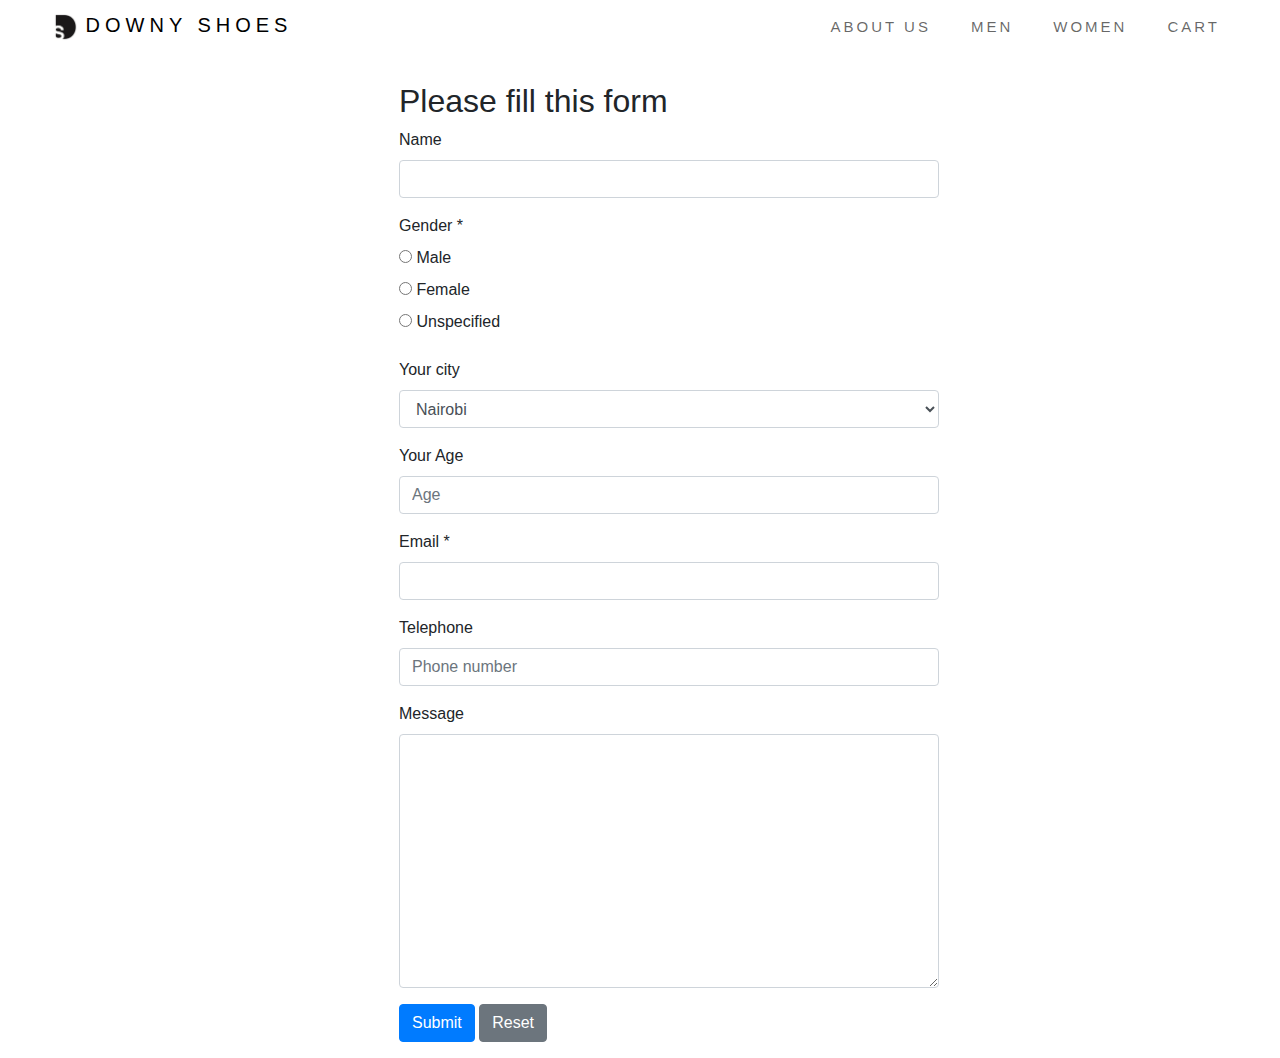
<file: HTML/survey.html>
<!DOCTYPE html>
<html lang="en">
  <head>
    <meta charset="UTF-8" />
    <meta name="viewport" content="width=device-width, initial-scale=1.0" />
    <link rel="shortcut icon" type="image/x-icon" href="../Images/img-DS.png" />
    <meta http-equiv="X-UA-Compatible" content="ie=edge" />
    <title>Survey</title>
    <link
      href="https://fonts.googleapis.com/css?family=Montserrat:400,700&display=swap"
      rel="stylesheet"
    />
    <link rel="stylesheet" href="../css/navbar.css">
    <link rel="stylesheet" href="../css/preloader.css" />
    <link
      rel="stylesheet"
      href="https://use.fontawesome.com/releases/v5.6.3/css/all.css"
      integrity="sha384-UHRtZLI+pbxtHCWp1t77Bi1L4ZtiqrqD80Kn4Z8NTSRyMA2Fd33n5dQ8lWUE00s/"
      crossorigin="anonymous"
    />
    <script src="https://ajax.googleapis.com/ajax/libs/jquery/2.2.4/jquery.min.js"></script>
    <script src="../js/preloader.js"></script>
    <link
    rel="stylesheet"
    href="https://stackpath.bootstrapcdn.com/bootstrap/4.3.1/css/bootstrap.min.css"
  />
  </head>
  <style>
    body{
      overflow-x: hidden;
    }
    nav{
      position: relative;
    }
  </style>
  <body>
      <div class="se-pre-con"></div>
      <nav>
          <ul>
            <li class="primary-nav">
              <img src="../Images/img-DS.png" alt="logo" />
              <a href="../index.html">DOWNY SHOES</a>
            </li>
            <li class="secondary-nav">
              <a href="../HTML/checkout.html">
                <i class="fas fa-shopping-cart"></i> CART
              </a>
            </li>
            <li class="secondary-nav"><a href="../HTML/women.html">WOMEN</a></li>
            <li class="secondary-nav"><a href="../HTML/men.html">MEN</a></li>
            <li class="secondary-nav">
              <a href="../HTML/about-us.html">ABOUT US</a>
            </li>
          </ul>
        </nav>
    <section>
            <div class="container" style="margin: 20px 30% 0 30% ">
              <h2>Please fill this form </h2>
             <div class="row">
              <div class="col-md-6 col-sm-6 col-xs-12">
               <form method="post">
                <div class="form-group ">
                 <label class="control-label " for="name">
                  Name
                 </label>
                 <input class="form-control" id="name" name="name" type="text"/>
                </div>
                <div class="form-group ">
                 <label class="control-label requiredField">
                  Gender
                  <span class="asteriskField">
                   *
                  </span>
                 </label>
                 <div class="">
                  <div class="radio">
                   <label class="radio">
                    <input name="radio" type="radio" value="Male"/>
                    Male
                   </label>
                  </div>
                  <div class="radio">
                   <label class="radio">
                    <input name="radio" type="radio" value="Female"/>
                    Female
                   </label>
                  </div>
                  <div class="radio">
                   <label class="radio">
                    <input name="radio" type="radio" value="Unspecified"/>
                    Unspecified
                   </label>
                  </div>
                 </div>
                </div>
                <div class="form-group ">
                 <label class="control-label " for="select">
                  Your city
                 </label>
                 <select class="select form-control" id="select" name="select">
                  <option value="Nairobi">
                   Nairobi
                  </option>
                  <option value="Mombasa">
                   Mombasa
                  </option>
                  <option value="Nakuru">
                   Nakuru
                  </option>
                  <option value="Kisumu">
                   Kisumu
                  </option>
                 </select>
                </div>
                <div class="form-group ">
                 <label class="control-label " for="number">
                  Your Age
                 </label>
                 <input class="form-control" id="number" name="number" placeholder="Age" type="text"/>
                </div>
                <div class="form-group ">
                 <label class="control-label requiredField" for="email">
                  Email
                  <span class="asteriskField">
                   *
                  </span>
                 </label>
                 <input class="form-control" id="email" name="email" type="text"/>
                </div>
                <div class="form-group ">
                 <label class="control-label " for="tel">
                  Telephone
                 </label>
                 <input class="form-control" id="tel" name="tel" placeholder="Phone number" type="text"/>
                </div>
                <div class="form-group ">
                 <label class="control-label " for="message">
                  Message
                 </label>
                 <textarea class="form-control" cols="40" id="message" name="message" rows="10"></textarea>
                </div>
                <div class="form-group">
                 <div>
                  <button class="btn btn-primary " name="submit" type="submit">
                   Submit
                  </button>
                  <button class="btn btn-secondary" type="reset">Reset</button>
                 </div>
                </div>
               </form>
              </div>
             </div>
            </div>

  
    <script>
      //Script for displaying slider value
      var slider = document.getElementById("myRange");
      var output = document.getElementById("range-num");
      output.innerHTML = slider.value;
      slider.oninput = function() {
        output.innerHTML = this.value;
      };
    </script>
  </body>
</html>
</file>
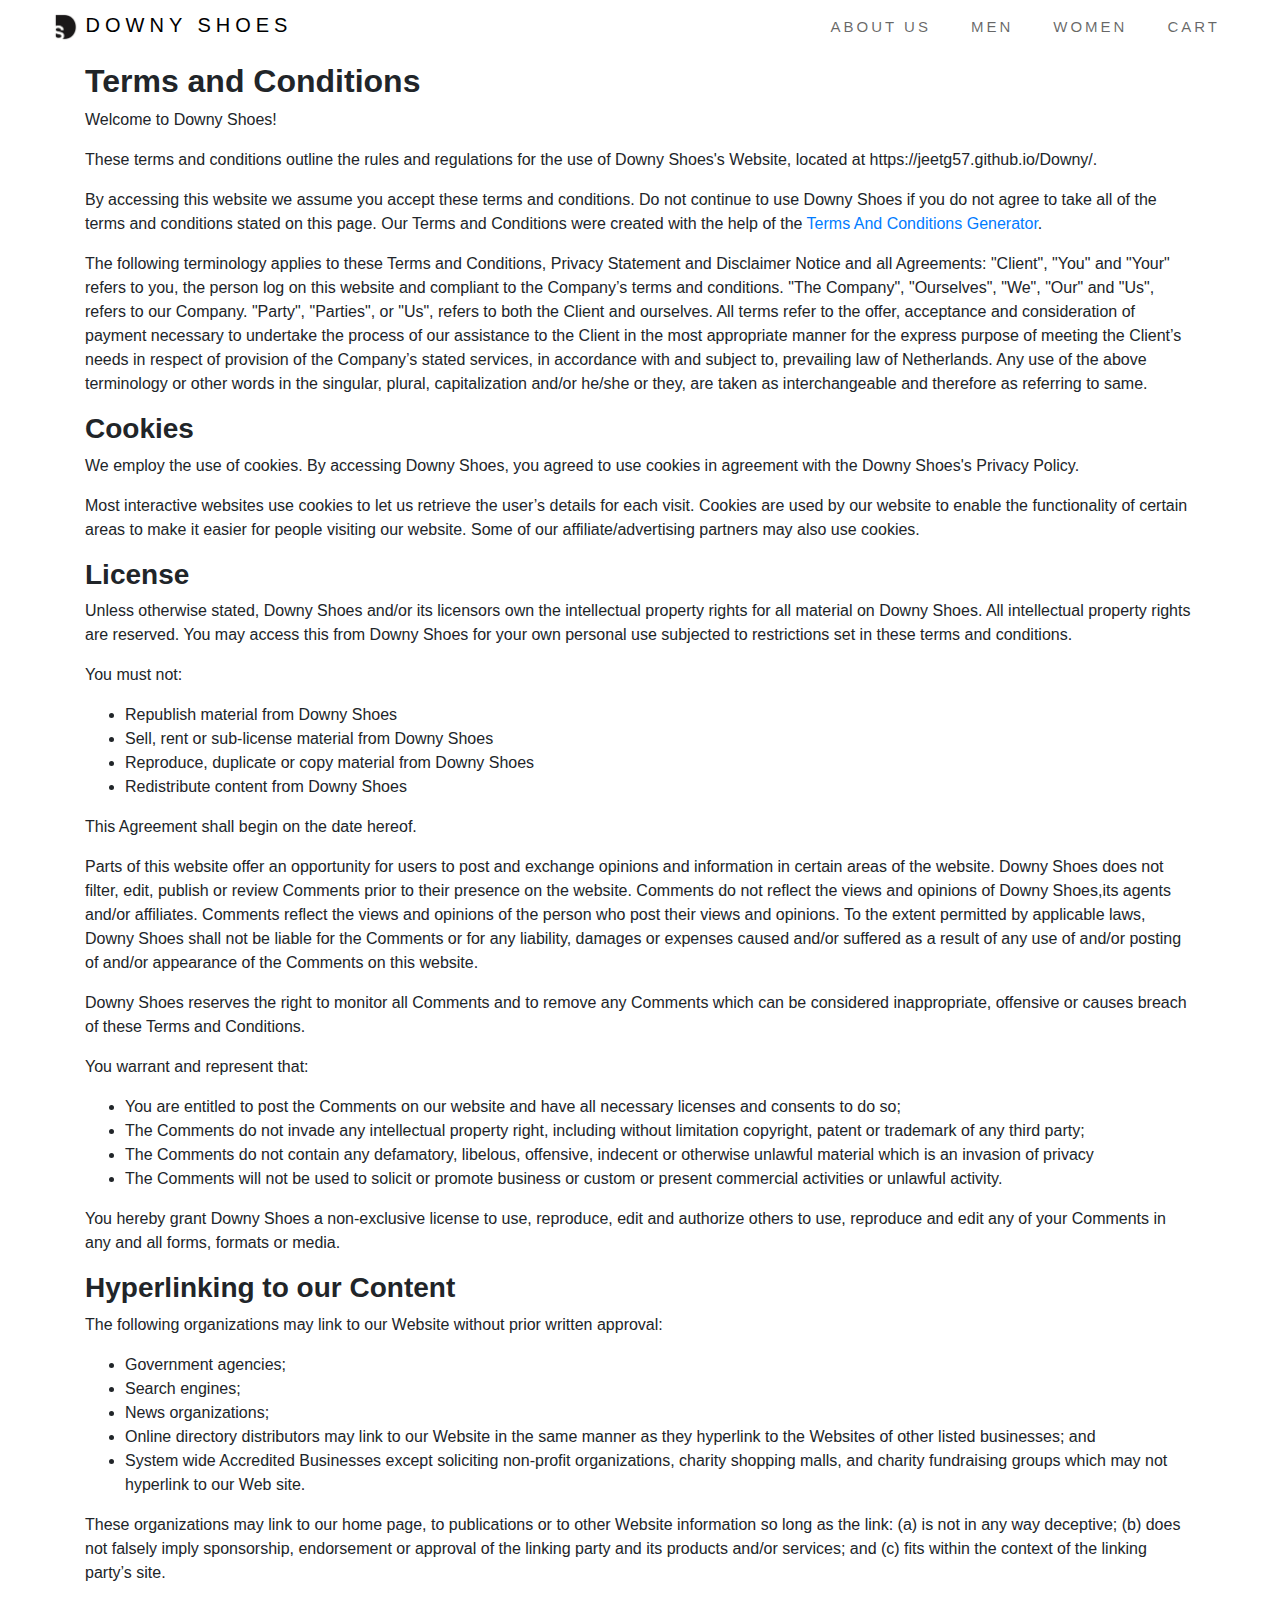
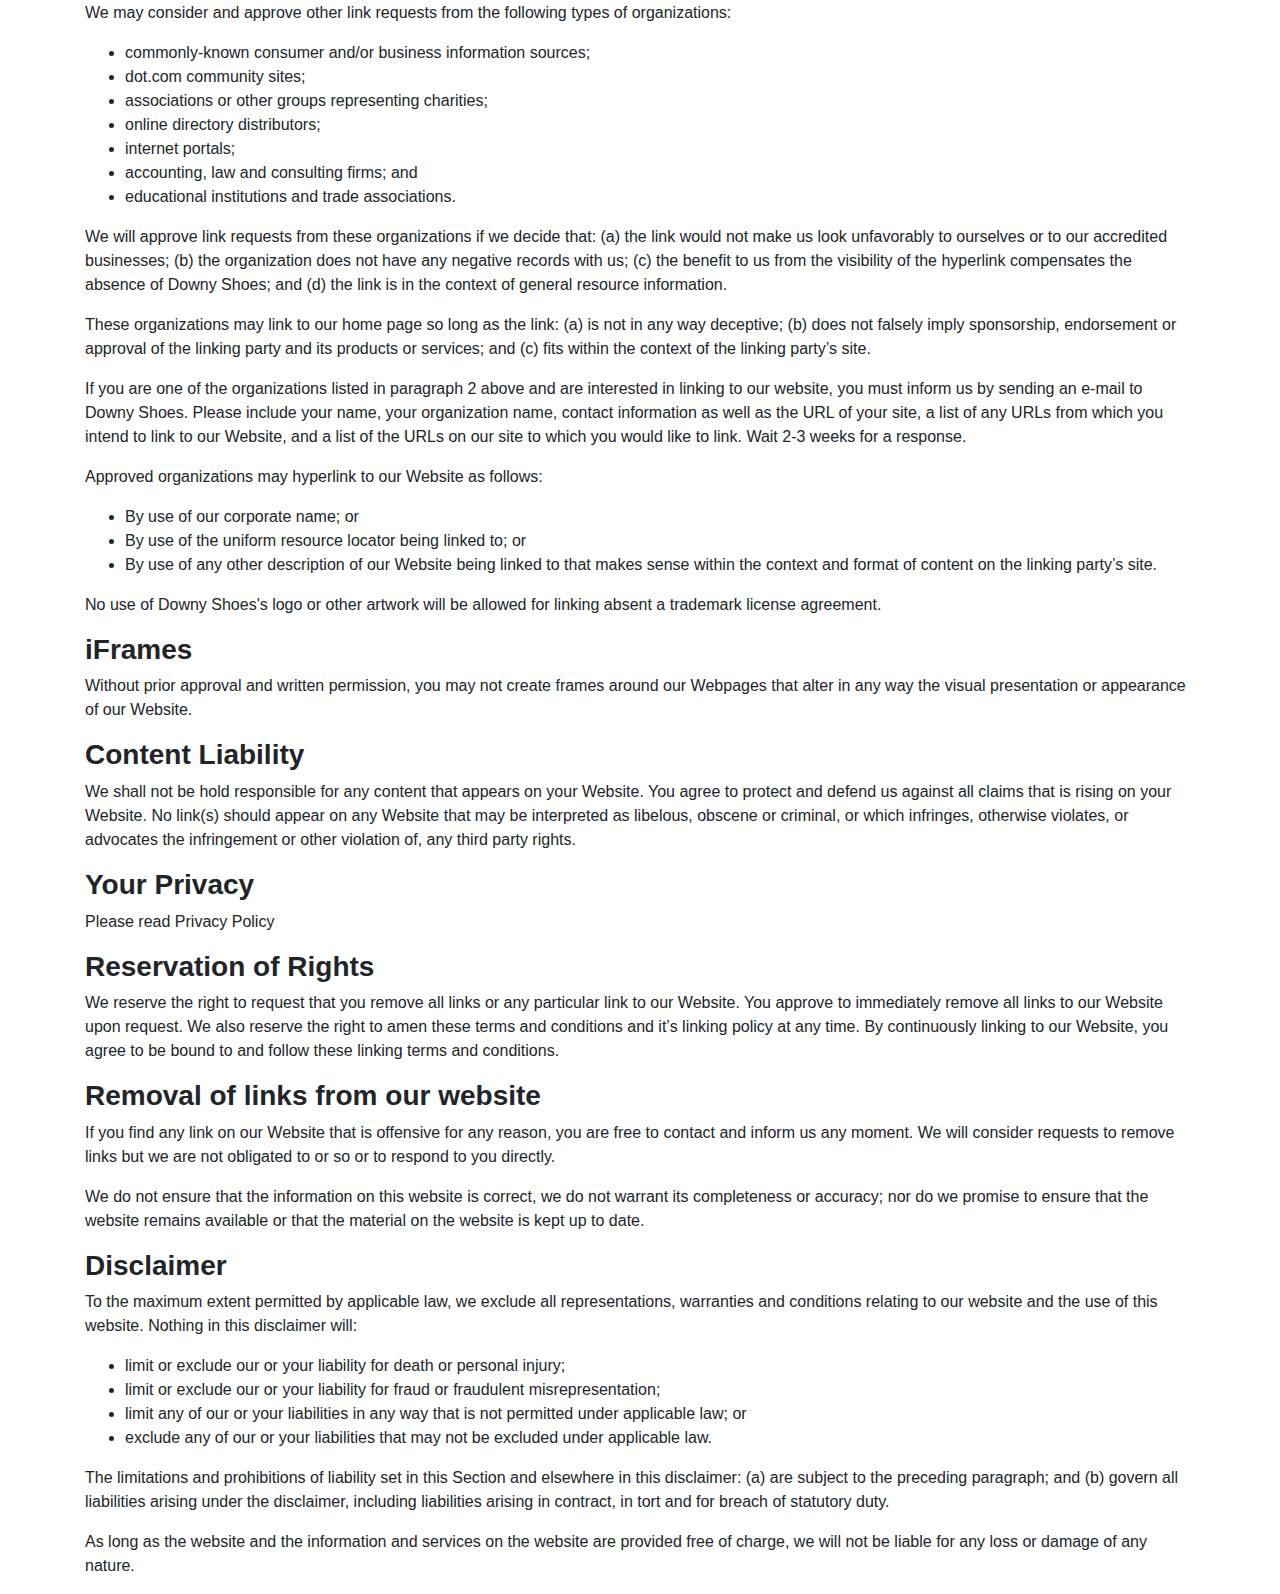
<file: HTML/terms-and-conditions.html>
<!DOCTYPE html>
<html lang="en">
  <head>
    <meta charset="UTF-8" />
    <meta name="viewport" content="width=device-width, initial-scale=1.0" />
    <meta http-equiv="X-UA-Compatible" content="ie=edge" />
    <title>Terms and conditions</title>
    <link
      rel="stylesheet"
      href="https://stackpath.bootstrapcdn.com/bootstrap/4.3.1/css/bootstrap.min.css"
    />
    <link rel="stylesheet" href="../css/navbar.css" />
  </head>
  <style>
    nav {
      position: relative;
    }
  </style>
  <body>
    <nav>
      <ul>
        <li class="primary-nav">
          <img src="../Images/img-DS.png" alt="logo" />
          <a href="../index.html">DOWNY SHOES</a>
        </li>
        <li class="secondary-nav">
          <a href="../HTML/checkout.html">
            <i class="fas fa-shopping-cart"></i> CART
          </a>
        </li>
        <li class="secondary-nav"><a href="../HTML/women.html">WOMEN</a></li>
        <li class="secondary-nav"><a href="../HTML/men.html">MEN</a></li>
        <li class="secondary-nav">
          <a href="../HTML/about-us.html">ABOUT US</a>
        </li>
      </ul>
    </nav>
    <div class="container">
      <h2><strong>Terms and Conditions</strong></h2>

      <p>Welcome to Downy Shoes!</p>

      <p>
        These terms and conditions outline the rules and regulations for the use
        of Downy Shoes's Website, located at https://jeetg57.github.io/Downy/.
      </p>

      <p>
        By accessing this website we assume you accept these terms and
        conditions. Do not continue to use Downy Shoes if you do not agree to
        take all of the terms and conditions stated on this page. Our Terms and
        Conditions were created with the help of the
        <a href="https://www.termsandconditionsgenerator.com"
          >Terms And Conditions Generator</a
        >.
      </p>

      <p>
        The following terminology applies to these Terms and Conditions, Privacy
        Statement and Disclaimer Notice and all Agreements: "Client", "You" and
        "Your" refers to you, the person log on this website and compliant to
        the Company’s terms and conditions. "The Company", "Ourselves", "We",
        "Our" and "Us", refers to our Company. "Party", "Parties", or "Us",
        refers to both the Client and ourselves. All terms refer to the offer,
        acceptance and consideration of payment necessary to undertake the
        process of our assistance to the Client in the most appropriate manner
        for the express purpose of meeting the Client’s needs in respect of
        provision of the Company’s stated services, in accordance with and
        subject to, prevailing law of Netherlands. Any use of the above
        terminology or other words in the singular, plural, capitalization
        and/or he/she or they, are taken as interchangeable and therefore as
        referring to same.
      </p>

      <h3><strong>Cookies</strong></h3>

      <p>
        We employ the use of cookies. By accessing Downy Shoes, you agreed to
        use cookies in agreement with the Downy Shoes's Privacy Policy.
      </p>

      <p>
        Most interactive websites use cookies to let us retrieve the user’s
        details for each visit. Cookies are used by our website to enable the
        functionality of certain areas to make it easier for people visiting our
        website. Some of our affiliate/advertising partners may also use
        cookies.
      </p>

      <h3><strong>License</strong></h3>

      <p>
        Unless otherwise stated, Downy Shoes and/or its licensors own the
        intellectual property rights for all material on Downy Shoes. All
        intellectual property rights are reserved. You may access this from
        Downy Shoes for your own personal use subjected to restrictions set in
        these terms and conditions.
      </p>

      <p>You must not:</p>
      <ul>
        <li>Republish material from Downy Shoes</li>
        <li>Sell, rent or sub-license material from Downy Shoes</li>
        <li>Reproduce, duplicate or copy material from Downy Shoes</li>
        <li>Redistribute content from Downy Shoes</li>
      </ul>

      <p>This Agreement shall begin on the date hereof.</p>

      <p>
        Parts of this website offer an opportunity for users to post and
        exchange opinions and information in certain areas of the website. Downy
        Shoes does not filter, edit, publish or review Comments prior to their
        presence on the website. Comments do not reflect the views and opinions
        of Downy Shoes,its agents and/or affiliates. Comments reflect the views
        and opinions of the person who post their views and opinions. To the
        extent permitted by applicable laws, Downy Shoes shall not be liable for
        the Comments or for any liability, damages or expenses caused and/or
        suffered as a result of any use of and/or posting of and/or appearance
        of the Comments on this website.
      </p>

      <p>
        Downy Shoes reserves the right to monitor all Comments and to remove any
        Comments which can be considered inappropriate, offensive or causes
        breach of these Terms and Conditions.
      </p>

      <p>You warrant and represent that:</p>

      <ul>
        <li>
          You are entitled to post the Comments on our website and have all
          necessary licenses and consents to do so;
        </li>
        <li>
          The Comments do not invade any intellectual property right, including
          without limitation copyright, patent or trademark of any third party;
        </li>
        <li>
          The Comments do not contain any defamatory, libelous, offensive,
          indecent or otherwise unlawful material which is an invasion of
          privacy
        </li>
        <li>
          The Comments will not be used to solicit or promote business or custom
          or present commercial activities or unlawful activity.
        </li>
      </ul>

      <p>
        You hereby grant Downy Shoes a non-exclusive license to use, reproduce,
        edit and authorize others to use, reproduce and edit any of your
        Comments in any and all forms, formats or media.
      </p>

      <h3><strong>Hyperlinking to our Content</strong></h3>

      <p>
        The following organizations may link to our Website without prior
        written approval:
      </p>

      <ul>
        <li>Government agencies;</li>
        <li>Search engines;</li>
        <li>News organizations;</li>
        <li>
          Online directory distributors may link to our Website in the same
          manner as they hyperlink to the Websites of other listed businesses;
          and
        </li>
        <li>
          System wide Accredited Businesses except soliciting non-profit
          organizations, charity shopping malls, and charity fundraising groups
          which may not hyperlink to our Web site.
        </li>
      </ul>

      <p>
        These organizations may link to our home page, to publications or to
        other Website information so long as the link: (a) is not in any way
        deceptive; (b) does not falsely imply sponsorship, endorsement or
        approval of the linking party and its products and/or services; and (c)
        fits within the context of the linking party’s site.
      </p>

      <p>
        We may consider and approve other link requests from the following types
        of organizations:
      </p>

      <ul>
        <li>commonly-known consumer and/or business information sources;</li>
        <li>dot.com community sites;</li>
        <li>associations or other groups representing charities;</li>
        <li>online directory distributors;</li>
        <li>internet portals;</li>
        <li>accounting, law and consulting firms; and</li>
        <li>educational institutions and trade associations.</li>
      </ul>

      <p>
        We will approve link requests from these organizations if we decide
        that: (a) the link would not make us look unfavorably to ourselves or to
        our accredited businesses; (b) the organization does not have any
        negative records with us; (c) the benefit to us from the visibility of
        the hyperlink compensates the absence of Downy Shoes; and (d) the link
        is in the context of general resource information.
      </p>

      <p>
        These organizations may link to our home page so long as the link: (a)
        is not in any way deceptive; (b) does not falsely imply sponsorship,
        endorsement or approval of the linking party and its products or
        services; and (c) fits within the context of the linking party’s site.
      </p>

      <p>
        If you are one of the organizations listed in paragraph 2 above and are
        interested in linking to our website, you must inform us by sending an
        e-mail to Downy Shoes. Please include your name, your organization name,
        contact information as well as the URL of your site, a list of any URLs
        from which you intend to link to our Website, and a list of the URLs on
        our site to which you would like to link. Wait 2-3 weeks for a response.
      </p>

      <p>Approved organizations may hyperlink to our Website as follows:</p>

      <ul>
        <li>By use of our corporate name; or</li>
        <li>By use of the uniform resource locator being linked to; or</li>
        <li>
          By use of any other description of our Website being linked to that
          makes sense within the context and format of content on the linking
          party’s site.
        </li>
      </ul>

      <p>
        No use of Downy Shoes's logo or other artwork will be allowed for
        linking absent a trademark license agreement.
      </p>

      <h3><strong>iFrames</strong></h3>

      <p>
        Without prior approval and written permission, you may not create frames
        around our Webpages that alter in any way the visual presentation or
        appearance of our Website.
      </p>

      <h3><strong>Content Liability</strong></h3>

      <p>
        We shall not be hold responsible for any content that appears on your
        Website. You agree to protect and defend us against all claims that is
        rising on your Website. No link(s) should appear on any Website that may
        be interpreted as libelous, obscene or criminal, or which infringes,
        otherwise violates, or advocates the infringement or other violation of,
        any third party rights.
      </p>

      <h3><strong>Your Privacy</strong></h3>

      <p>Please read Privacy Policy</p>

      <h3><strong>Reservation of Rights</strong></h3>

      <p>
        We reserve the right to request that you remove all links or any
        particular link to our Website. You approve to immediately remove all
        links to our Website upon request. We also reserve the right to amen
        these terms and conditions and it’s linking policy at any time. By
        continuously linking to our Website, you agree to be bound to and follow
        these linking terms and conditions.
      </p>

      <h3><strong>Removal of links from our website</strong></h3>

      <p>
        If you find any link on our Website that is offensive for any reason,
        you are free to contact and inform us any moment. We will consider
        requests to remove links but we are not obligated to or so or to respond
        to you directly.
      </p>

      <p>
        We do not ensure that the information on this website is correct, we do
        not warrant its completeness or accuracy; nor do we promise to ensure
        that the website remains available or that the material on the website
        is kept up to date.
      </p>

      <h3><strong>Disclaimer</strong></h3>

      <p>
        To the maximum extent permitted by applicable law, we exclude all
        representations, warranties and conditions relating to our website and
        the use of this website. Nothing in this disclaimer will:
      </p>

      <ul>
        <li>
          limit or exclude our or your liability for death or personal injury;
        </li>
        <li>
          limit or exclude our or your liability for fraud or fraudulent
          misrepresentation;
        </li>
        <li>
          limit any of our or your liabilities in any way that is not permitted
          under applicable law; or
        </li>
        <li>
          exclude any of our or your liabilities that may not be excluded under
          applicable law.
        </li>
      </ul>

      <p>
        The limitations and prohibitions of liability set in this Section and
        elsewhere in this disclaimer: (a) are subject to the preceding
        paragraph; and (b) govern all liabilities arising under the disclaimer,
        including liabilities arising in contract, in tort and for breach of
        statutory duty.
      </p>

      <p>
        As long as the website and the information and services on the website
        are provided free of charge, we will not be liable for any loss or
        damage of any nature.
      </p>
    </div>
  </body>
</html>
</file>
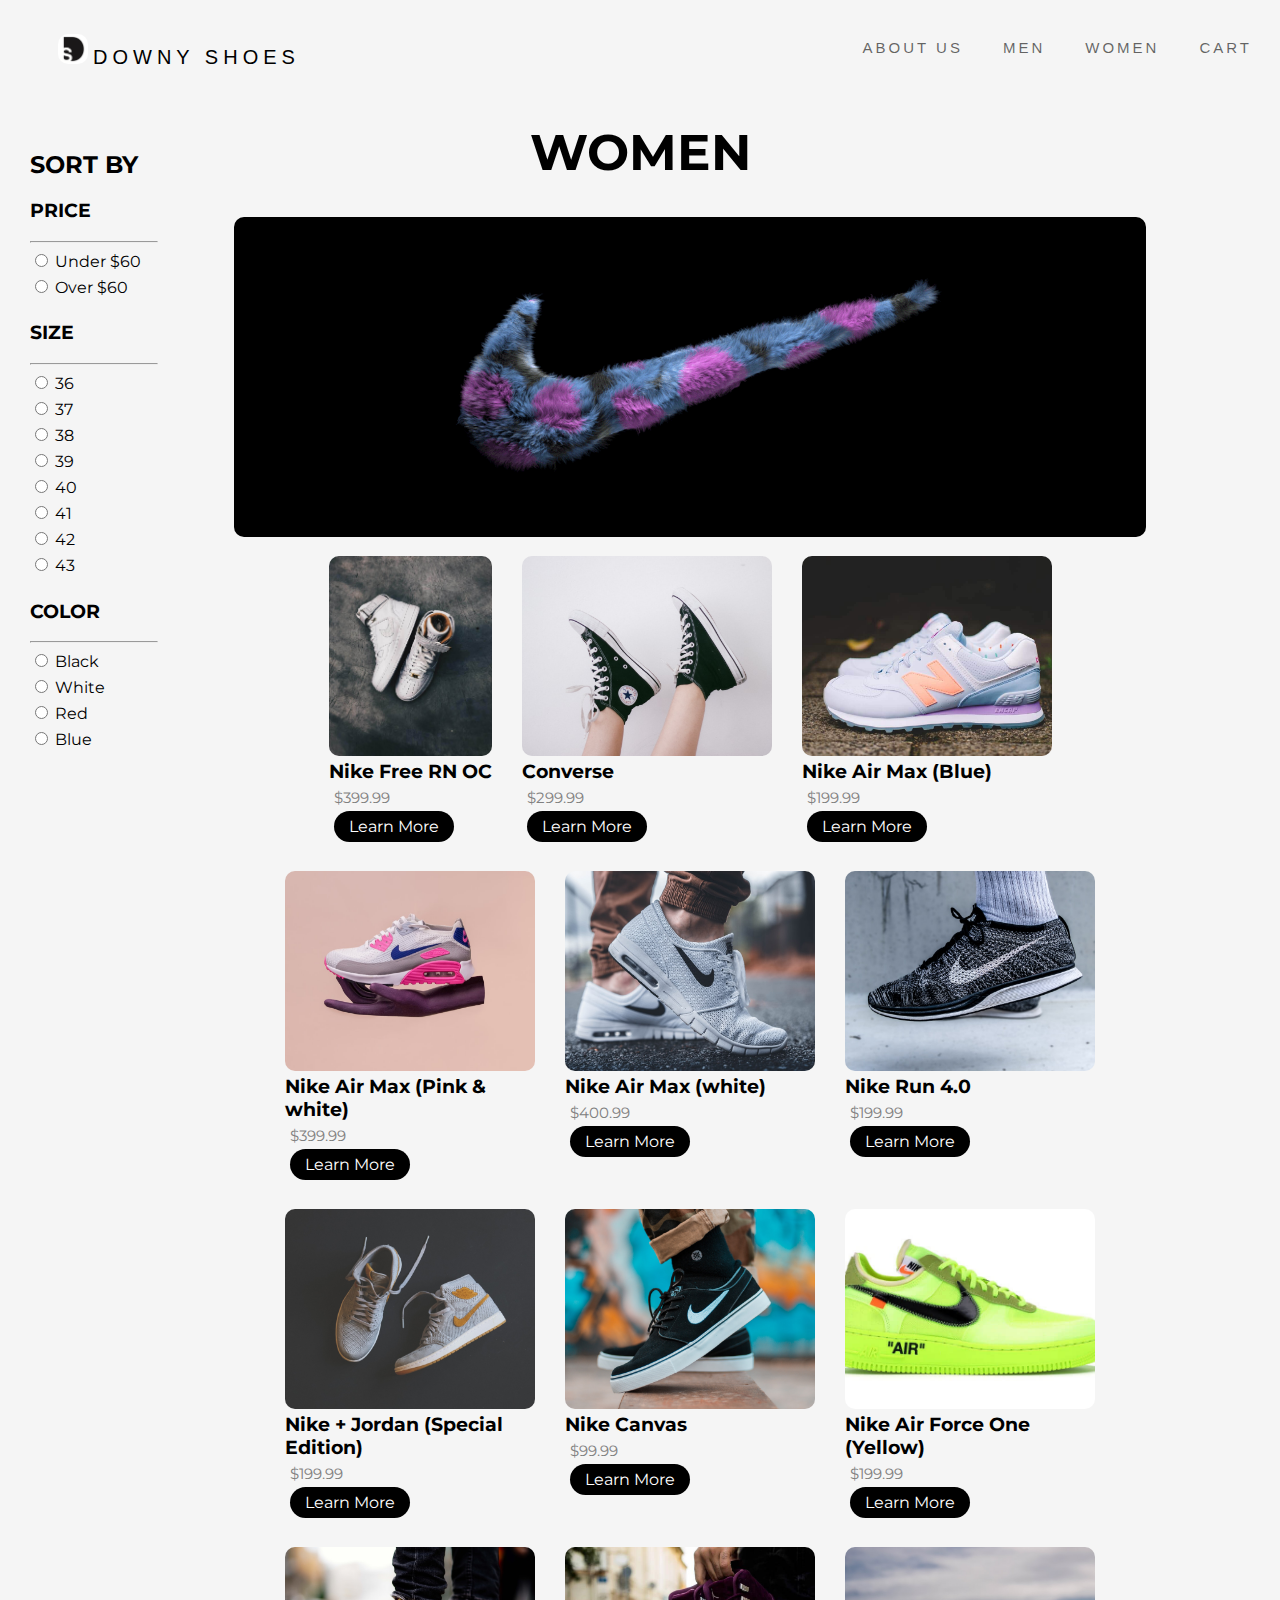
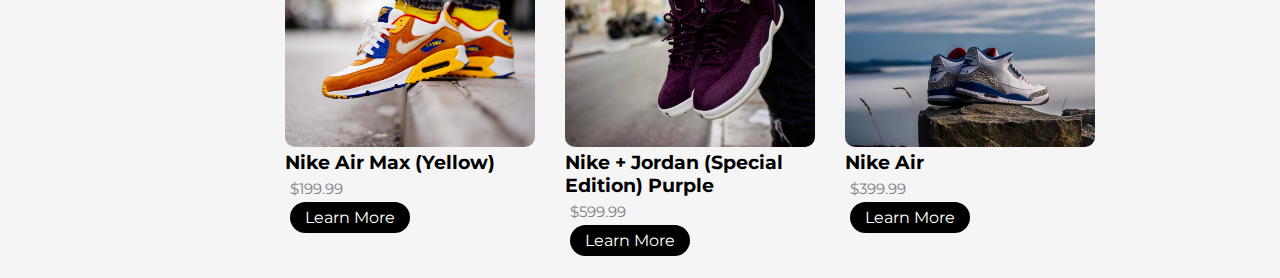
<file: HTML/women.html>
<!DOCTYPE html>
<html lang="en">
  <head>
    <meta charset="UTF-8" />
    <meta name="viewport" content="width=device-width, initial-scale=1.0" />
    <link rel="shortcut icon" type="image/x-icon" href="../Images/img-DS.png" />
    <meta http-equiv="X-UA-Compatible" content="ie=edge" />
    <title>Women</title>
    <link rel="stylesheet" href="../css/men.css" />
    <link
      href="https://fonts.googleapis.com/css?family=Montserrat:400,700&display=swap"
      rel="stylesheet"
    />
    <link rel="stylesheet" href="../css/navbar.css">

    <link
      rel="stylesheet"
      href="https://use.fontawesome.com/releases/v5.6.3/css/all.css"
      integrity="sha384-UHRtZLI+pbxtHCWp1t77Bi1L4ZtiqrqD80Kn4Z8NTSRyMA2Fd33n5dQ8lWUE00s/"
      crossorigin="anonymous"
    />
  </head>
  <body>
    <nav>
      <ul>
        <li class="primary-nav">
          <img src="../Images/img-DS.png" alt="logo" />
          <a href="../index.html">DOWNY SHOES</a>
        </li>
        <li class="secondary-nav">
          <a href="../HTML/checkout.html">
            <i class="fas fa-shopping-cart"></i> CART
          </a>
        </li>
        <li class="secondary-nav"><a href="../HTML/women.html">WOMEN</a></li>
        <li class="secondary-nav"><a href="../HTML/men.html">MEN</a></li>
        <li class="secondary-nav">
          <a href="../HTML/about-us.html">ABOUT US</a>
        </li>
      </ul>
    </nav>
    <section class="items">
      <h1>WOMEN</h1>
      <div class="row">
        <div class="col">
            <h2>SORT BY</h2>
          <h3>PRICE</h3>
          <hr />
          <input type="radio" name="price" id="" /> Under $60 <br />
          <input type="radio" name="price" id="" /> Over $60 <br />
          <h3>SIZE</h3>
          <hr />
          <input type="radio" name="size" id="" /> 36 <br />
          <input type="radio" name="size" id="" /> 37 <br />
          <input type="radio" name="size" id="" /> 38 <br />
          <input type="radio" name="size" id="" /> 39 <br />
          <input type="radio" name="size" id="" /> 40 <br />
          <input type="radio" name="size" id="" /> 41 <br />
          <input type="radio" name="size" id="" /> 42 <br />
          <input type="radio" name="size" id="" /> 43 <br />
          <h3>COLOR</h3>
          <hr />
          <input type="radio" name="color" id="" /> Black <br />
          <input type="radio" name="color" id="" /> White <br />
          <input type="radio" name="color" id="" /> Red <br />
          <input type="radio" name="color" id="" /> Blue <br />
        </div>
        <div class="col2">
          <img class="header-img" src="../Images/nike-women.gif" alt="" />
          <div class="items2">
        
                <div class="card">
                    <img src="../Images/img-women1.jpg"Shoe" style="width:100%">
                    <h3>Nike Free RN OC</h3>
                    <p class="price">$399.99</p>
                    <p><a href="./info.html">Learn More</a></p>
                </div>
                <div class="card">
                    <img src="../Images/img-women2.jpg" alt="Shoe" style="width:100%">
                    <h3>Converse</h3>
                    <p class="price">$299.99</p>
                    <p><a href="./info.html">Learn More</a></p>
                </div>
                <div class="card">
                    <img src="../Images/img-women3.jpg" alt="Shoe" style="width:100%">
                    <h3>Nike Air Max (Blue)</h3>
                    <p class="price">$199.99</p>
                    <p><a href="./info.html">Learn More</a></p>
                </div>
                <div class="card">
                    <img src="../Images/img-Nike4.jpg" alt="Shoe" style="width:100%">
                    <h3>Nike Air Max (Pink & white)</h3>
                    <p class="price">$399.99</p>
                    <p><a href="info.html">Learn More </a></p>
                </div>
                <div class="card">
                    <img src="../Images/img-Nike5.jpg" alt="Shoe" style="width:100%">
                    <h3>Nike Air Max (white)</h3>
                    <p class="price">$400.99</p>
                    <p><a href="./info.html">Learn More</a></p>
                </div>
                <div class="card">
                    <img src="../Images/img-nike7.jpg" alt="Shoe" style="width:100%">
                    <h3>Nike Run 4.0</h3>
                    <p class="price">$199.99</p>
                    <p><a href="./info.html">Learn More</a></p>
                </div>
                <div class="card">
                    <img src="../Images/img-nike-jordan.jpg" alt="Shoe" style="width:100%">
                    <h3>Nike + Jordan (Special Edition)</h3>
                    <p class="price">$199.99</p>
                    <p><a href="./info.html">Learn More</a></p>
                </div>
                <div class="card">
                    <img src="../Images/img-nike-jays.jpg" alt="Shoe" style="width:100%">
                    <h3>Nike Canvas</h3>
                    <p class="price">$99.99</p>
                    <p><a href="./info.html">Learn More</a></p>
                </div>
                <div class="card">
                    <img src="../Images/img-Nike9.jpg" alt="Shoe" style="width:100%">
                    <h3>Nike Air Force One (Yellow)</h3>
                    <p class="price">$199.99</p>
                    <p><a href="./info.html">Learn More</a></p>
                </div>
                <div class="card">
                    <img src="../Images/img-Nike10.jpg"Shoe" style="width:100%">
                    <h3>Nike Air Max (Yellow)</h3>
                    <p class="price">$199.99</p>
                    <p><a href="./info.html">Learn More</a></p>
                </div>
                <div class="card">
                    <img src="../Images/img-Nike11.jpg" alt="Shoe" style="width:100%">
                    <h3>Nike + Jordan (Special Edition) Purple</h3>
                    <p class="price">$599.99</p>
                    <p><a href="./info.html">Learn More</a></p>
                </div>
                <div class="card">
                    <img src="../Images/img-Nike12.jpg" alt="Shoe" style="width:100%">
                    <h3>Nike Air</h3>
                    <p class="price">$399.99</p>
                    <p><a href="./info.html">Learn More</a></p>
                </div>
        </div>
      </div>
    </section>
  </body>
</html>
</file>
<file: style.css>
body, html {
  height: 100%;
  margin: 0;
  font-family: "Montserrat";
  max-width: 100%;
  overflow-x: hidden;
}

header {
  position: relative;
  opacity: 1;
  background-size: cover;
  background-position: top center;
  background-repeat: no-repeat;
  background-image: url("Images/nike-bg-6.gif");
  background-attachment: fixed;
  width: 100%;
  height: 80%;
}

@media (max-width: 600px) {
  header {
    background-image: url("Images/nike-bg-5.gif");
    background-attachment: scroll;
  }
}

.pxtext {
  position: absolute;
  top: 55%;
  width: 100%;
  padding-left: 0%;
  left: 20px;
}

.border {
  color: white;
  margin: 0;
  font-size: 10vh;
  font-family: "Montserrat";
  font-weight: 700;
  letter-spacing: 1px;
  color: black;
}

.border>p {
  text-shadow: 0px 1px 2px rgba(0, 0, 0, 0.6);
}

.pxtext>p>a {
  background-color: black;
  text-align: center;
  color: white;
  border-radius: 16px;
  padding: 10px 10px 10px 10px;
  margin-bottom: 10px;
  text-decoration: none;
  box-shadow: 1px 1px 5px rgba(0, 0, 0, 0.6);
  transition: .5s ease;
}

.pxtext>p>a:hover {
  background-color: #cb4335;
  box-shadow: 1px 1px 5px rgba(203, 67, 53, 0.6);
  font-size: 20px;
  transition: .5s;
}

.row {
  display: flex;
  flex-direction: row;
}

.col {
  width: 50%;
  padding: 40px 20px 40px 20px;
}

.overlay-image {
  position: relative;
  width: 100%;
  box-shadow: 1px 1px 5px rgba(0, 0, 0, 0.6);
  border-radius: 7px;
}

/* Original image */

.overlay-image .image {
  display: block;
  width: 100%;
  height: 100%;
  border-radius: 7px;
  object-fit: cover;
}

/* Original text overlay */

.overlay-image .text {
  color: #fff;
  font-size: 5vw;
  line-height: 1.5em;
  font-weight: bold;
  text-shadow: 2px 2px 2px #000;
  text-align: center;
  position: absolute;
  top: 50%;
  left: 50%;
  transform: translate(-50%, -50%);
  width: 100%;
}

.overlay-image .hover {
  position: absolute;
  top: 0;
  height: 100%;
  width: 100%;
  opacity: 0;
  transition: 0.5s ease;
}

/* New overlay appearance on hover */

.overlay-image:hover .hover {
  opacity: 1;
}

.overlay-image .normal {
  transition: 0.5s ease;
}

.overlay-image:hover .normal {
  opacity: 0;
}

.overlay-image .hover {
  background-color: rgba(0, 0, 0, 0.5);
}

#about-us {
  margin: 0 10% 0 10%;
}

section h1 {
  font-size: 40px;
  text-align: center;
}

section p {
  color: #000;
  font-size: 1.2vw;
  line-height: 1.25em;
  padding: 0 0 1em 0;
  text-align: justify;
}

.foot {
  margin: 0 10% 0 10%;
}

footer {
  background-color: #1b212b;
  color: white;
}

.col>ul>li>a {
  color: white;
  text-decoration: none;
}

.col>ul>li {
  list-style-type: none;
}

.col>ul>li>a:hover {
  color: brown;
}

.col>ul {
  margin: 0;
  padding: 0;
}

a {
  color: cadetblue;
  text-decoration: none;
}

#footer-social {
  margin: 0;
  padding: 0;
}

.foot-icons {
  margin: 0 30% 0 30%;
}

.foot-icons>li {
  margin: 10px auto;
  padding-bottom: 40px;
  padding-top: 20px;
}

.foot-icons>li>a>i {
  color: white;
  transition: .2s ease;
  transition-timing-function: initial;
}

.foot-icons>li>a>i:hover {
  color: #38A1F3;
  text-shadow: 1px 1px 10px rgba(0, 0, 0, 0.6);
  font-size: 70px;
  transition: .2s ease-out;
}

figcaption {
  text-align: center;
  color: #000;
  font-weight: bold;
  font-size: 20px;
}

.item>a>img {
  box-shadow: 1px 1px 10px rgba(0, 0, 0, 0.6);
  border-radius: 7px;
}

.item:hover {
  filter: brightness(50%);
  transition: .5s ease;
}
</file>
<file: css/navbar.css>
nav>ul>li {
    display: inline-block;
  }
  
  nav {
    position: fixed;
    top: 0;
    width: 100%;
    z-index: 1;
    background-color: white;
    overflow: auto;
    padding: 10px 30px 20px 10px;
  }
  
  .primary-nav {
    float: left;
    font-size: 20px;
  }
  
  .primary-nav>a {
    letter-spacing: 5px;
  }
  
  .primary-nav>img {
    width: 30px;
  }
  
  .secondary-nav>a {
    letter-spacing: 1px;
    color: rgba(0, 0, 0, 0.6);
    font-size: 15px;
    letter-spacing: 3px;
    padding-right: 20px;
  }
  
  .secondary-nav {
    float: right;
    margin-right: 10px;
    margin-left: 10px;
    font-size: 20px;
  }
  
  nav>ul>li>a {
    color: black;
    font-family: helvetica;
    text-decoration: none;
  }
  
  nav>ul>li>a:hover {
    color: #cb4335;
    transition: .7s ease;
  }
</file>
<file: css/preloader.css>
.no-js #loader {
    display: none;
}

.js #loader {
    display: block;
    position: absolute;
    left: 100px;
    top: 0;
}

.se-pre-con {
    position: fixed;
    left: 0px;
    top: 0px;
    width: 100%;
    height: 100%;
    z-index: 9999;
    background: url(https://j2n9a3i8.stackpathcdn.com/wp-content/uploads/2014/08/Preloader_11.gif) center no-repeat white;
}
</file>
<file: css/checkout.css>
body, html {
    height: 100%;
    margin: 0;
    font-family: 'Montserrat';
    max-width: 100%;
}

nav>ul>li {
    display: inline-block;
}

nav {
    background-color: white;
    overflow: auto;
    padding: 10px 10px 20px 10px;
    margin: 10 10 10 10;
}

nav::after {
    content: "";
    clear: both;
    display: table;
}

.primary-nav {
    float: left;
    font-size: 20px;
}

.primary-nav>a {
    letter-spacing: 5px;
}

.primary-nav>img {
    width: 30px;
}

.secondary-nav>a {
    letter-spacing: 1px;
    color: rgba(0, 0, 0, .6);
    font-size: 15px;
    letter-spacing: 3px;
}

.secondary-nav {
    float: right;
    margin-right: 10px;
    margin-left: 10px;
    font-size: 20px;
}

nav>ul>li>a {
    color: black;
    font-family: helvetica;
    text-decoration: none;
}

nav>ul>li>a:hover {
    color: #CB4335;
}

section>h1 {
    font-size: 60px;
    margin: 20px 0 0 35px;
}

.row {
    display: flex;
    margin: 0 60px 0 60px;
}

.row>.column {
    width: 70%
}

.row>.column2 {
    width: 30%
}

.cart-item {
    margin: 0 0 10px 0;
    display: flex;
    flex-direction: row;
    flex-wrap: wrap;
    justify-content: space-around;
}

img {
    width: 10%;
}

input {
    font-weight: bold;
    text-align: center;
    background: rgb(36, 35, 35);
    color: white;
    font-size: 20px;
    height: 25px;
    margin: 16px 0;
    border: 0px;
    border-radius: 4px;
}

.row1 {
    display: flex;
    flex-direction: row;
    justify-content: space-between;
    margin-right: 30%;
}

.wrapper {
    display: flex;
    flex-direction: column;
}

.buttons {
    display: flex;
    flex-direction: column;
}

.buttons>a {
    text-decoration: none;
}

.button-checkout {
    border: 1px solid black;
    background-color: black;
    text-align: center;
    color: white;
    border-radius: 16px;
    padding: 10px 0 10px 0;
    margin-bottom: 10px;
}

.cancel {
    color: black;
}

.button-checkout:hover {
    color: black;
    background-color: white;
}

.remove {
    background: none;
    border: none;
    height: auto;
}

.remove:hover {
    color: #CB4335;
}
</file>
<file: css/men.css>
html {
  margin: 0;
  padding: 0;
  max-width: 100%;
  font-family: "Montserrat";
  background-color: whitesmoke;
  overflow-x: hidden;
}

nav {
  position: relative !important;
  overflow: auto;
  background-color: whitesmoke !important;
}

.items {
  margin: 0 10% 0 10%;
}

.row {
  display: flex;
  flex-direction: row;
}

.col {
  width: 10%;
  margin-right: 40px;
  background: whitesmoke;
  padding: 30px;
  position: fixed;
  left: 0px;
  top: 100px;
}

.col2 {
  padding-left: 100px;
}

section h1 {
  font-size: 50px;
  text-align: center;
}

.header-img {
  width: 100%;
  height: 20em;
  object-fit: cover;
}

img {
  border-radius: 10px;
}

.card {
  max-width: 300px;
  margin: 15px;
}

.card>h3 {
  margin: 0;
  padding: 0;
}

.card>p {
  margin: 0;
  padding: 5px;
  font-size: 15px;
}

.price {
  color: grey;
  font-size: 20px;
}

.items2 {
  display: flex;
  flex-direction: row;
  flex-wrap: wrap;
  justify-content: center;
}

.card a {
  padding: 6px 15px 6px 15px;
  color: white;
  background-color: #000;
  cursor: pointer;
  width: 100%;
  font-size: 16px;
  border-radius: 16px;
  text-decoration: none;
}

.card a:hover {
  background-color: white;
  color: #000;
  border: 1px solid black;
}

.card>img {
  height: 200px;
  object-fit: cover;
}

input {
  margin-bottom: 10px;
}

@media (max-width: 1400px) {
  .card {
    max-width: 250px;
  }
}

@media (max-width: 768px) {
  .row {
    flex-direction: column;
  }
  .col {
    position: initial;
    width: initial;
    margin: 0 0 20px 0;
    padding: 20px;
  }
  .items {
    margin: 0;
    padding: 0;
  }
  .col2 {
    padding: 0;
  }
}
</file>
<file: css/shop.css>
body, html {
    height: 100%;
    margin: 0;
    font-family: 'Montserrat';
    max-width: 100%;
}

.card {
    max-width: 300px;
    margin: 15px;
}

.card>h3 {
    margin: 0;
    padding: 0;
}

.card>p {
    margin: 0;
    padding: 5px;
    font-size: 15px;
}

.price {
    color: grey;
    font-size: 20px;
}

.items {
    display: flex;
    flex-direction: row;
    flex-wrap: wrap;
    justify-content: center;
}

nav>ul>li {
    display: inline-block;
}

nav {
    background-color: white;
    overflow: auto;
    padding: 10px 10px 20px 10px;
}

nav::after {
    content: "";
    clear: both;
    display: table;
}

.primary-nav {
    float: left;
    font-size: 20px;
}

.primary-nav>a {
    letter-spacing: 5px;
}

.primary-nav>img {
    width: 30px;
}

.secondary-nav>a {
    letter-spacing: 1px;
    color: rgba(0, 0, 0, .6);
    font-size: 15px;
    letter-spacing: 3px;
}

.secondary-nav {
    float: right;
    margin-right: 10px;
    margin-left: 10px;
    font-size: 20px;
}

nav>ul>li>a {
    color: black;
    font-family: helvetica;
    text-decoration: none;
}

nav>ul>li>a:hover {
    color: #CB4335;
}

.card a {
    padding: 6px 15px 6px 15px;
    color: white;
    background-color: #000;
    cursor: pointer;
    width: 100%;
    font-size: 16px;
    border-radius: 16px;
    text-decoration: none;
}

.card a:hover {
    background-color: white;
    color: #000;
    border: 1px solid black;
}

section>h2, section>h1, section>p {
    margin: 0 0 0 35px;
}

section>h1 {
    font-size: 60px;
    margin-top: 30px;
    margin-bottom: 30px;
}

.card>img {
    height: 200px;
    object-fit: cover;
}
</file>
